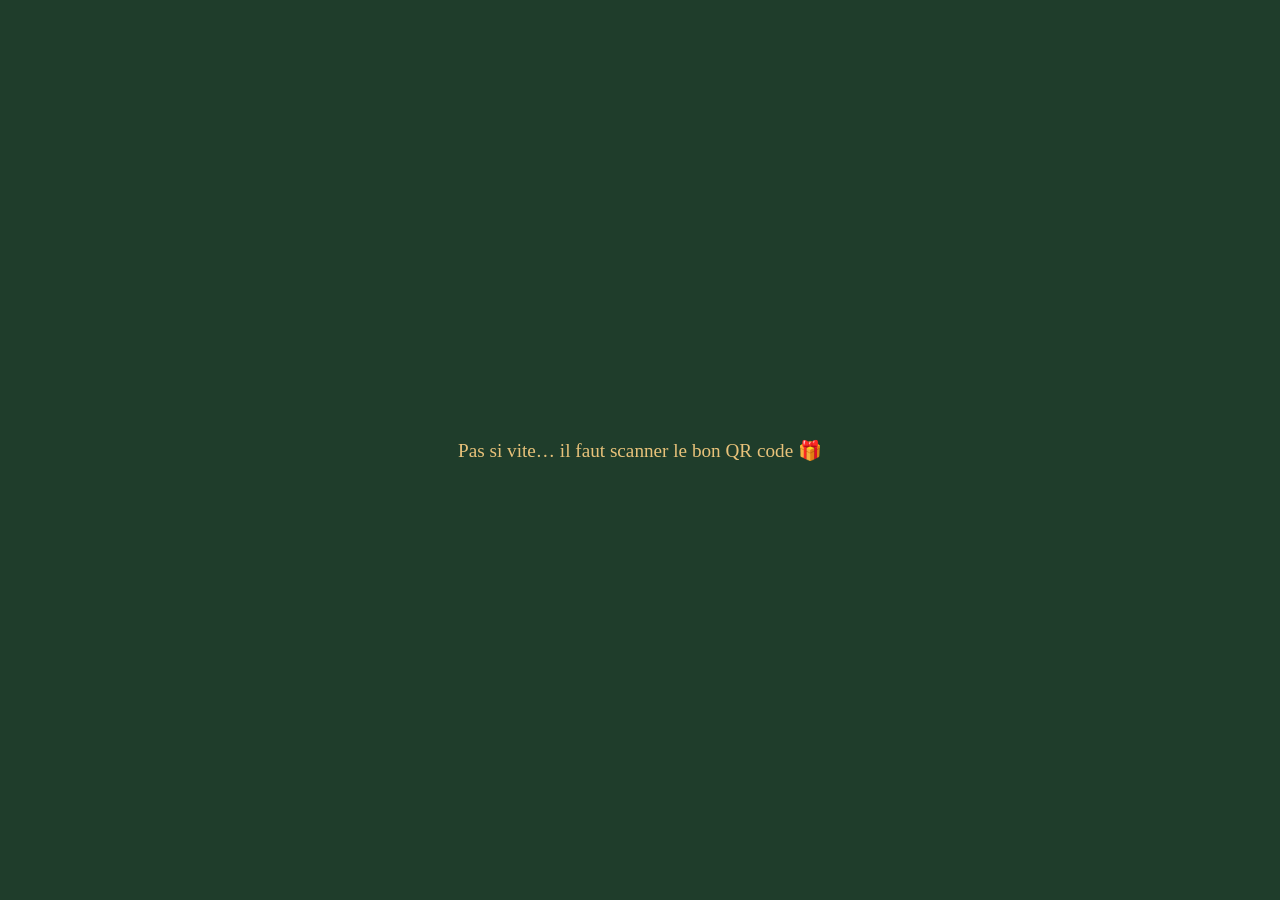
<file: index.html>
<!doctype html>
<html lang="fr">
<head>
  <meta charset="utf-8">
  <meta name="viewport" content="width=device-width, initial-scale=1">
  <meta name="robots" content="noindex, nofollow">
  <title>🎄</title>
  <style>
    html, body { margin: 0; height: 100%; }
    body { background: #1f3d2b; color: #e8c27a; font-family: Georgia, serif;
           display: flex; align-items: center; justify-content: center; font-size: 1.2rem; }
  </style>
</head>
<body>
  <p>Pas si vite… il faut scanner le bon QR code 🎁</p>
</body>
</html>
</file>
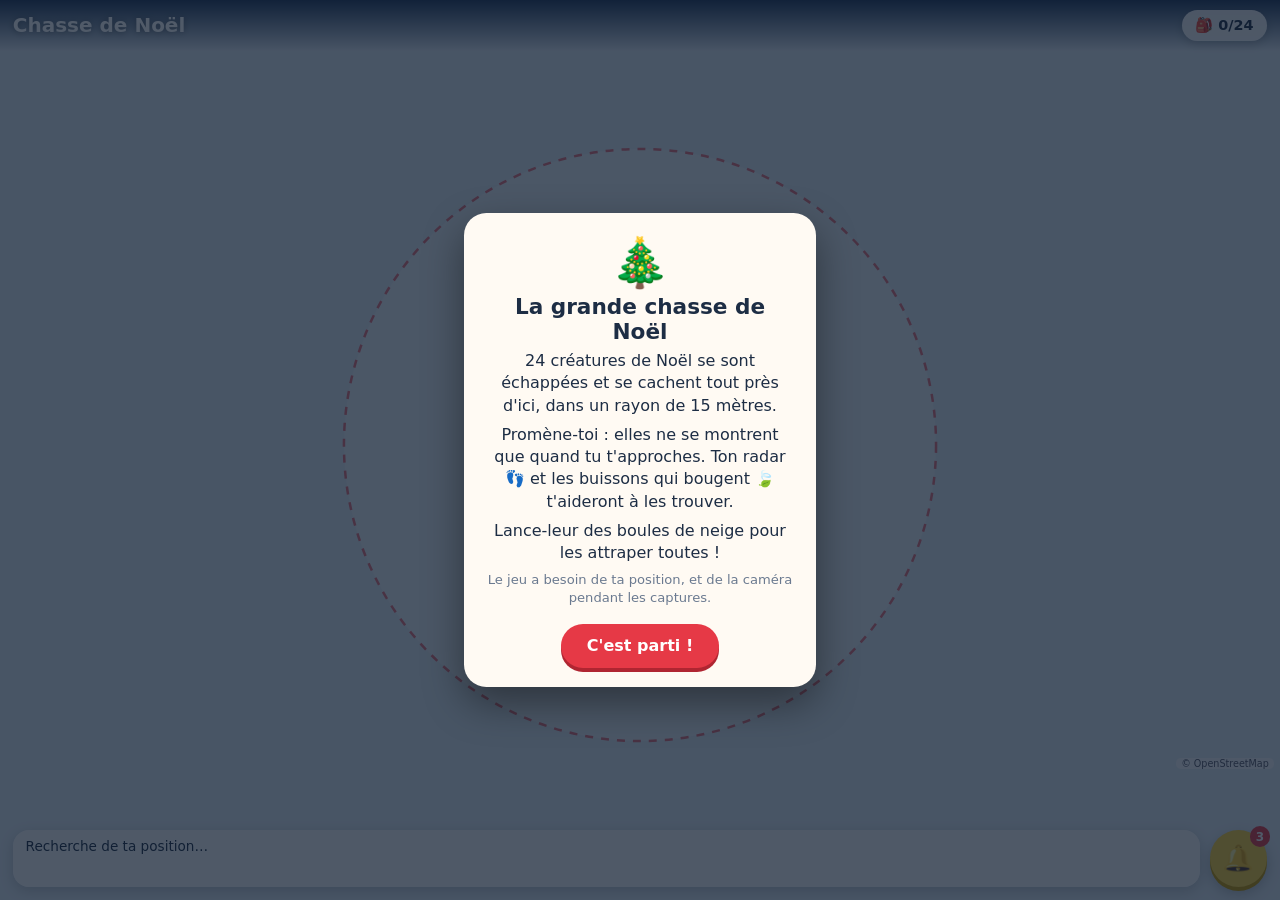
<file: chasse-m8w0v5/index.html>
<!doctype html>
<html lang="fr">
<head>
  <meta charset="utf-8">
  <meta name="viewport" content="width=device-width, initial-scale=1, viewport-fit=cover, user-scalable=no">
  <meta name="robots" content="noindex, nofollow">
  <meta name="theme-color" content="#1d3557">
  <meta name="apple-mobile-web-app-capable" content="yes">
  <meta name="mobile-web-app-capable" content="yes">
  <meta name="apple-mobile-web-app-status-bar-style" content="black-translucent">
  <meta name="apple-mobile-web-app-title" content="Chasse">
  <title>Chasse de Noël</title>
  <link rel="manifest" href="manifest.webmanifest">
  <link rel="icon" href="icones/icone-192.png">
  <link rel="apple-touch-icon" href="icones/apple-touch-icon.png">
  <link rel="stylesheet" href="style.css">
</head>
<body>
  <!-- Carte -->
  <section id="ecran-carte" class="ecran">
    <header class="barre-haut">
      <h1>Chasse de Noël</h1>
      <button class="pastille" id="btn-hotte">🎒 <span id="compte">0</span>/24</button>
    </header>
    <canvas id="carte"></canvas>
    <p class="credit">© OpenStreetMap</p>
    <div class="bas">
      <div class="panneau">
        <div class="radar" id="radar"></div>
        <p class="etat-gps" id="etat-gps">Recherche de ta position…</p>
      </div>
      <button class="grelot" id="btn-grelot" aria-label="Utiliser un grelot magique">🔔<span id="nb-grelots">3</span></button>
    </div>
    <div class="toast" id="toast" hidden></div>
  </section>

  <!-- Capture -->
  <section id="ecran-capture" class="ecran" hidden>
    <video id="video" playsinline muted autoplay></video>
    <div class="decor-hiver" id="decor"></div>
    <header class="barre-capture">
      <button class="pastille" id="btn-retour">↩ Carte</button>
      <span class="pastille" id="info-capture"></span>
    </header>
    <div class="zone-creature" id="zone-creature">
      <div class="cible" id="cible"></div>
      <div class="creature-capture" id="creature-capture"></div>
    </div>
    <p class="consigne-capture" id="consigne-capture">Lance la boule de neige vers le haut !</p>
    <div class="boule" id="boule"></div>
  </section>

  <!-- Hotte (collection) -->
  <section id="ecran-hotte" class="ecran" hidden>
    <header class="barre-haut">
      <button class="pastille" id="btn-fermer-hotte">↩ Carte</button>
      <h1>Ma hotte</h1>
      <span class="pastille" id="compte-hotte">0/24</span>
    </header>
    <div class="grille" id="grille"></div>
  </section>

  <!-- Fiche d'une créature / capture réussie -->
  <div class="voile" id="fiche" hidden>
    <div class="carte-fiche">
      <p class="bandeau" id="fiche-bandeau"></p>
      <div class="fiche-image" id="fiche-image"></div>
      <h2 id="fiche-nom"></h2>
      <p class="rarete" id="fiche-rarete"></p>
      <p id="fiche-desc"></p>
      <p class="date" id="fiche-date"></p>
      <button class="bouton" id="fiche-ok">Super !</button>
    </div>
  </div>

  <!-- Écrans d'information -->
  <div class="voile" id="intro" hidden>
    <div class="carte-fiche">
      <div class="emoji-titre">🎄</div>
      <h2>La grande chasse de Noël</h2>
      <p>24 créatures de Noël se sont échappées et se cachent tout près d'ici, dans un rayon de 15 mètres.</p>
      <p>Promène-toi : elles ne se montrent que quand tu t'approches. Ton radar 👣 et les buissons qui bougent 🍃 t'aideront à les trouver.</p>
      <p>Lance-leur des boules de neige pour les attraper toutes !</p>
      <p class="petit">Le jeu a besoin de ta position, et de la caméra pendant les captures.</p>
      <button class="bouton" id="btn-commencer">C'est parti !</button>
    </div>
  </div>

  <div class="voile" id="sans-centre" hidden>
    <div class="carte-fiche">
      <div class="emoji-titre">🧭</div>
      <h2>Où se cachent-elles ?</h2>
      <p>Ouvre le jeu en scannant le QR code qu'on t'a offert : il indique où les créatures se cachent.</p>
      <p class="petit">Tu es déjà sur place ? Tu peux aussi les faire apparaître autour de toi.</p>
      <button class="bouton" id="btn-ici">Les faire apparaître ici</button>
    </div>
  </div>

  <div class="voile" id="fin" hidden>
    <div class="carte-fiche">
      <div class="emoji-titre">🏆</div>
      <h2>Toutes attrapées !</h2>
      <p>Les 24 créatures de Noël sont dans ta hotte. Elles n'ont jamais été aussi bien gardées.</p>
      <p class="message-fin" id="message-fin">Joyeux Noël 🧡</p>
      <button class="bouton" id="btn-fin">Voir ma hotte</button>
    </div>
  </div>

  <script src="creatures.js"></script>
  <script src="app.js"></script>
  <script>
    if ('serviceWorker' in navigator) {
      navigator.serviceWorker.register('sw.js');
    }
  </script>
</body>
</html>
</file>
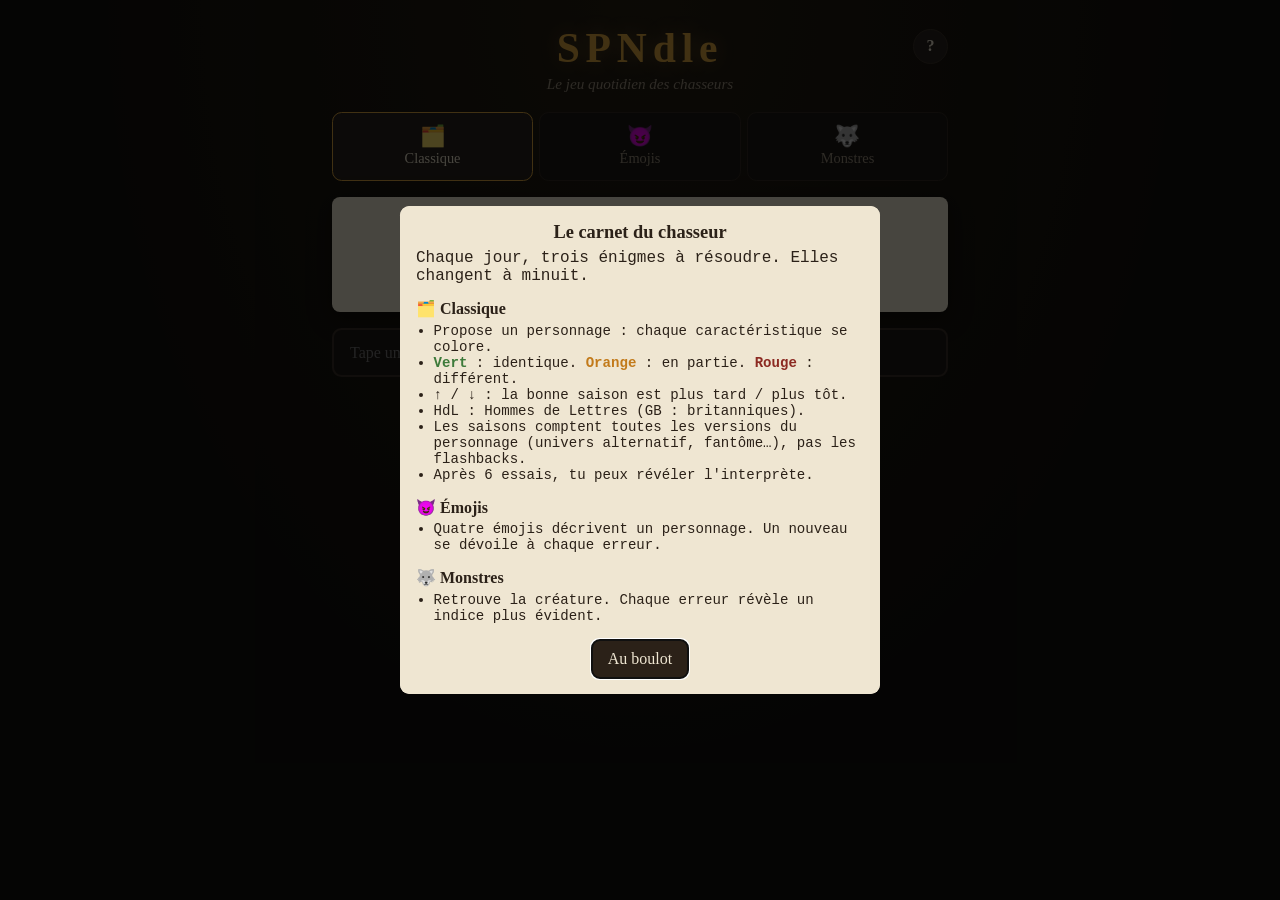
<file: jour-01-di8hyq/index.html>
<!doctype html>
<html lang="fr">
<head>
  <meta charset="utf-8">
  <meta name="viewport" content="width=device-width, initial-scale=1, viewport-fit=cover">
  <meta name="robots" content="noindex, nofollow">
  <meta name="theme-color" content="#12100e">
  <meta name="apple-mobile-web-app-capable" content="yes">
  <meta name="mobile-web-app-capable" content="yes">
  <meta name="apple-mobile-web-app-status-bar-style" content="black-translucent">
  <meta name="apple-mobile-web-app-title" content="SPNdle">
  <title>SPNdle</title>
  <link rel="manifest" href="manifest.webmanifest">
  <link rel="icon" href="icones/icone-192.png">
  <link rel="apple-touch-icon" href="icones/apple-touch-icon.png">
  <link rel="stylesheet" href="style.css">
</head>
<body>
  <div class="page">
    <header>
      <h1 class="titre">SPNdle</h1>
      <p class="sous-titre">Le jeu quotidien des chasseurs</p>
      <button class="btn-aide" id="btn-aide" aria-label="Règles du jeu">?</button>
    </header>

    <nav role="tablist" id="onglets">
      <button role="tab" data-mode="classique"><span class="ico">🗂️</span>Classique<span class="fait"></span></button>
      <button role="tab" data-mode="emojis"><span class="ico">😈</span>Émojis<span class="fait"></span></button>
      <button role="tab" data-mode="monstres"><span class="ico">🐺</span>Monstres<span class="fait"></span></button>
    </nav>

    <main id="jeu"></main>

    <footer>Un nouveau dossier chaque jour, jusqu'à Noël 🎄</footer>
  </div>

  <dialog id="aide">
    <div class="carte">
      <h2>Le carnet du chasseur</h2>
      <p>Chaque jour, trois énigmes à résoudre. Elles changent à minuit.</p>
      <h3>🗂️ Classique</h3>
      <ul>
        <li>Propose un personnage : chaque caractéristique se colore.</li>
        <li><b style="color:var(--vert)">Vert</b> : identique. <b style="color:var(--orange)">Orange</b> : en partie. <b style="color:var(--rouge)">Rouge</b> : différent.</li>
        <li>↑ / ↓ : la bonne saison est plus tard / plus tôt.</li>
        <li>HdL : Hommes de Lettres (GB : britanniques).</li>
        <li>Les saisons comptent toutes les versions du personnage (univers alternatif, fantôme…), pas les flashbacks.</li>
        <li>Après 6 essais, tu peux révéler l'interprète.</li>
      </ul>
      <h3>😈 Émojis</h3>
      <ul><li>Quatre émojis décrivent un personnage. Un nouveau se dévoile à chaque erreur.</li></ul>
      <h3>🐺 Monstres</h3>
      <ul><li>Retrouve la créature. Chaque erreur révèle un indice plus évident.</li></ul>
      <button class="btn fermer" id="fermer-aide">Au boulot</button>
    </div>
  </dialog>

  <script src="data.js"></script>
  <script src="app.js"></script>
  <script>
    if ('serviceWorker' in navigator) {
      navigator.serviceWorker.register('sw.js');
    }
  </script>
</body>
</html>
</file>
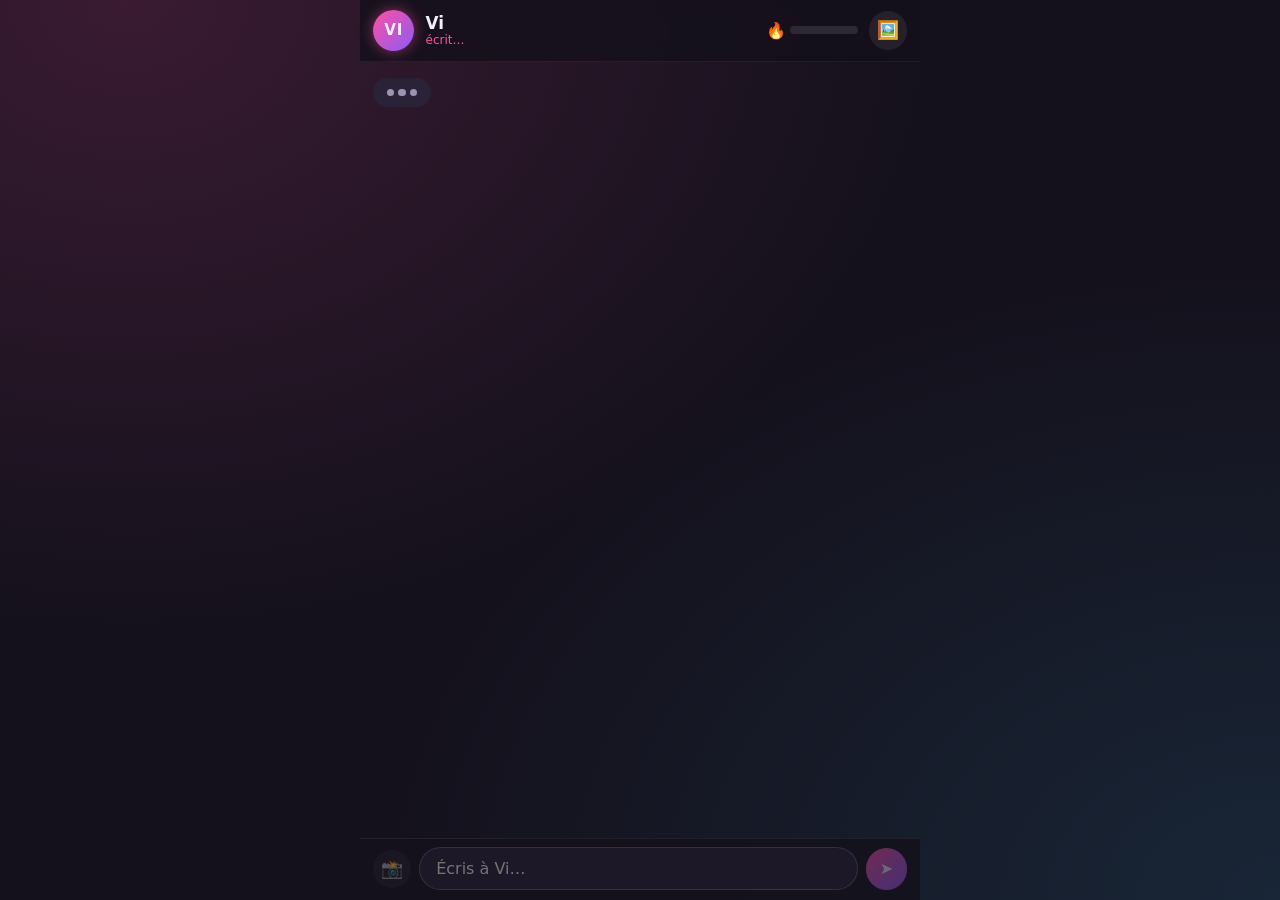
<file: messages-098sms/index.html>
<!doctype html>
<html lang="fr">
<head>
  <meta charset="utf-8">
  <meta name="viewport" content="width=device-width, initial-scale=1, viewport-fit=cover, interactive-widget=resizes-content">
  <meta name="robots" content="noindex, nofollow">
  <meta name="theme-color" content="#14111c">
  <meta name="apple-mobile-web-app-capable" content="yes">
  <meta name="mobile-web-app-capable" content="yes">
  <meta name="apple-mobile-web-app-status-bar-style" content="black-translucent">
  <meta name="apple-mobile-web-app-title" content="Messages">
  <meta name="referrer" content="no-referrer">
  <title>Messages</title>
  <link rel="manifest" href="manifest.webmanifest">
  <link rel="icon" href="icones/icone-192.png">
  <link rel="apple-touch-icon" href="icones/apple-touch-icon.png">
  <link rel="stylesheet" href="style.css">
</head>
<body>
  <div class="app">
    <header class="entete">
      <div class="avatar">VI</div>
      <div class="qui">
        <strong>Vi</strong>
        <span id="statut">en ligne</span>
      </div>
      <div class="chaleur" title="Chaleur">
        <span>🔥</span>
        <div class="jauge"><i id="jauge"></i></div>
      </div>
      <button class="icone" id="btn-galerie" aria-label="Photos reçues">🖼️</button>
    </header>

    <main class="fil" id="fil"></main>

    <div class="choix" id="choix"></div>

    <form class="saisie" id="saisie" autocomplete="off">
      <button type="button" class="icone" id="btn-photo" aria-label="Demander une photo">📸</button>
      <input id="champ" placeholder="Écris à Vi…" maxlength="300" enterkeyhint="send">
      <button class="envoyer" aria-label="Envoyer">➤</button>
    </form>
  </div>

  <div class="voile" id="galerie" hidden>
    <div class="panneau">
      <header><h2>Ses photos pour toi</h2><button class="icone" id="fermer-galerie" aria-label="Fermer">✕</button></header>
      <div class="grille" id="grille"></div>
      <p class="vide" id="galerie-vide">Aucune photo pour l'instant… Chauffe-la un peu 🔥</p>
    </div>
  </div>

  <div class="voile plein" id="visionneuse" hidden>
    <img id="grande" alt="">
  </div>

  <script src="dialogues.js"></script>
  <script src="app.js"></script>
  <script>
    if ('serviceWorker' in navigator) {
      navigator.serviceWorker.register('sw.js');
    }
  </script>
</body>
</html>
</file>
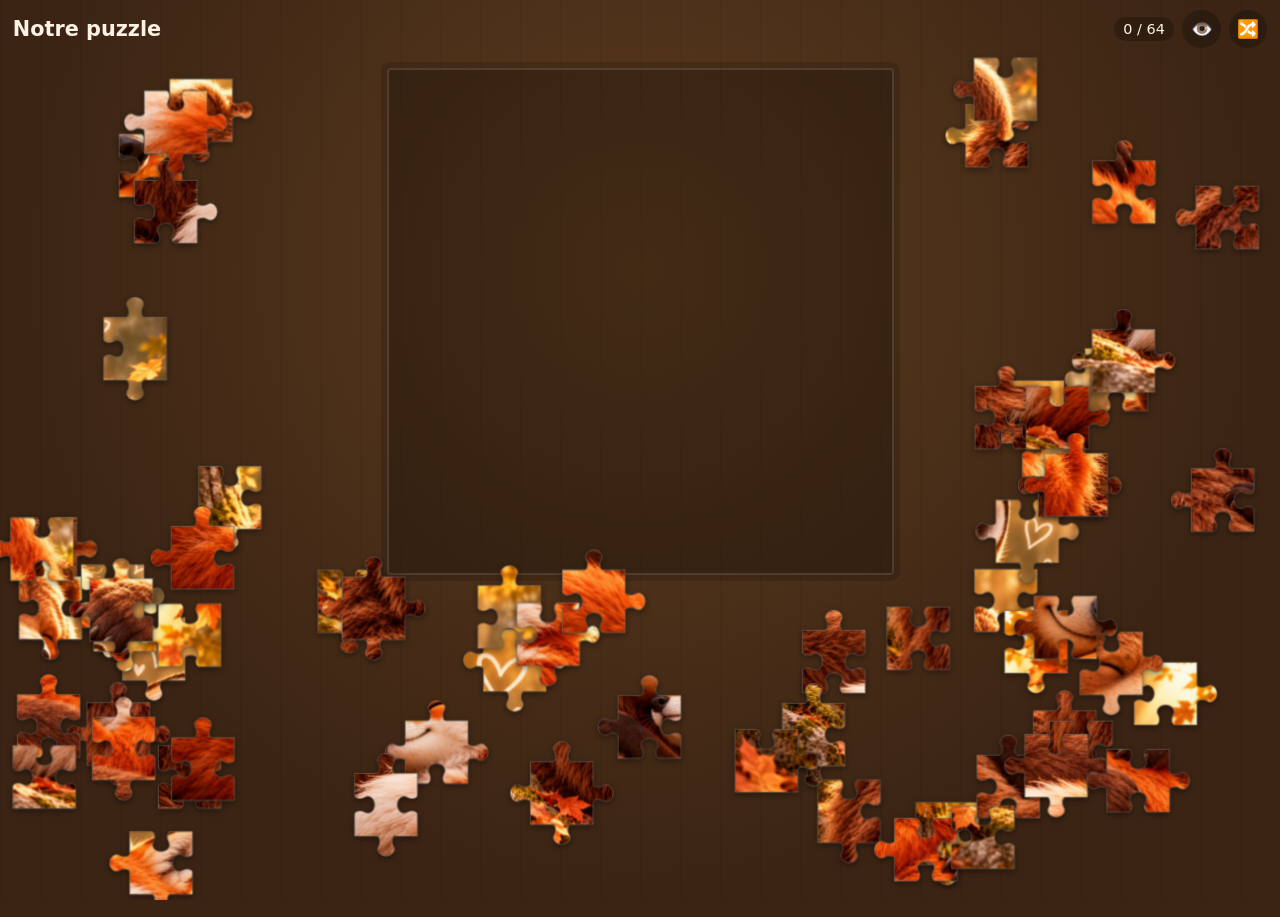
<file: puzzle-3esv1p/index.html>
<!doctype html>
<html lang="fr">
<head>
  <meta charset="utf-8">
  <meta name="viewport" content="width=device-width, initial-scale=1, viewport-fit=cover, user-scalable=no">
  <meta name="robots" content="noindex, nofollow">
  <meta name="theme-color" content="#3b2414">
  <meta name="apple-mobile-web-app-capable" content="yes">
  <meta name="mobile-web-app-capable" content="yes">
  <meta name="apple-mobile-web-app-status-bar-style" content="black-translucent">
  <meta name="apple-mobile-web-app-title" content="Puzzle">
  <title>Notre puzzle</title>
  <link rel="manifest" href="manifest.webmanifest">
  <link rel="icon" href="icones/icone-192.png">
  <link rel="apple-touch-icon" href="icones/apple-touch-icon.png">
  <link rel="preload" href="image.jpg" as="image">
  <link rel="stylesheet" href="style.css">
</head>
<body>
  <header>
    <div class="ligne">
      <h1>Notre puzzle</h1>
      <span class="compteur" id="compteur">0 / 64</span>
      <button class="rond" id="apercu" aria-pressed="false" aria-label="Afficher le modèle en fond du plateau">👁️</button>
      <button class="rond" id="melanger" aria-label="Mélanger les pièces restantes">🔀</button>
    </div>
  </header>

  <main id="table">
    <div id="plateau"></div>
  </main>

  <div class="victoire" id="victoire" hidden>
    <div class="carte">
      <p class="titre-victoire">Bravo ! 🧡</p>
      <p id="bilan"></p>
      <div class="boutons">
        <button class="bouton" id="rejouer">Rejouer</button>
      </div>
    </div>
  </div>
  <div class="coeurs" id="coeurs" aria-hidden="true"></div>

  <script src="app.js"></script>
  <script>
    if ('serviceWorker' in navigator) {
      navigator.serviceWorker.register('sw.js');
    }
  </script>
</body>
</html>
</file>
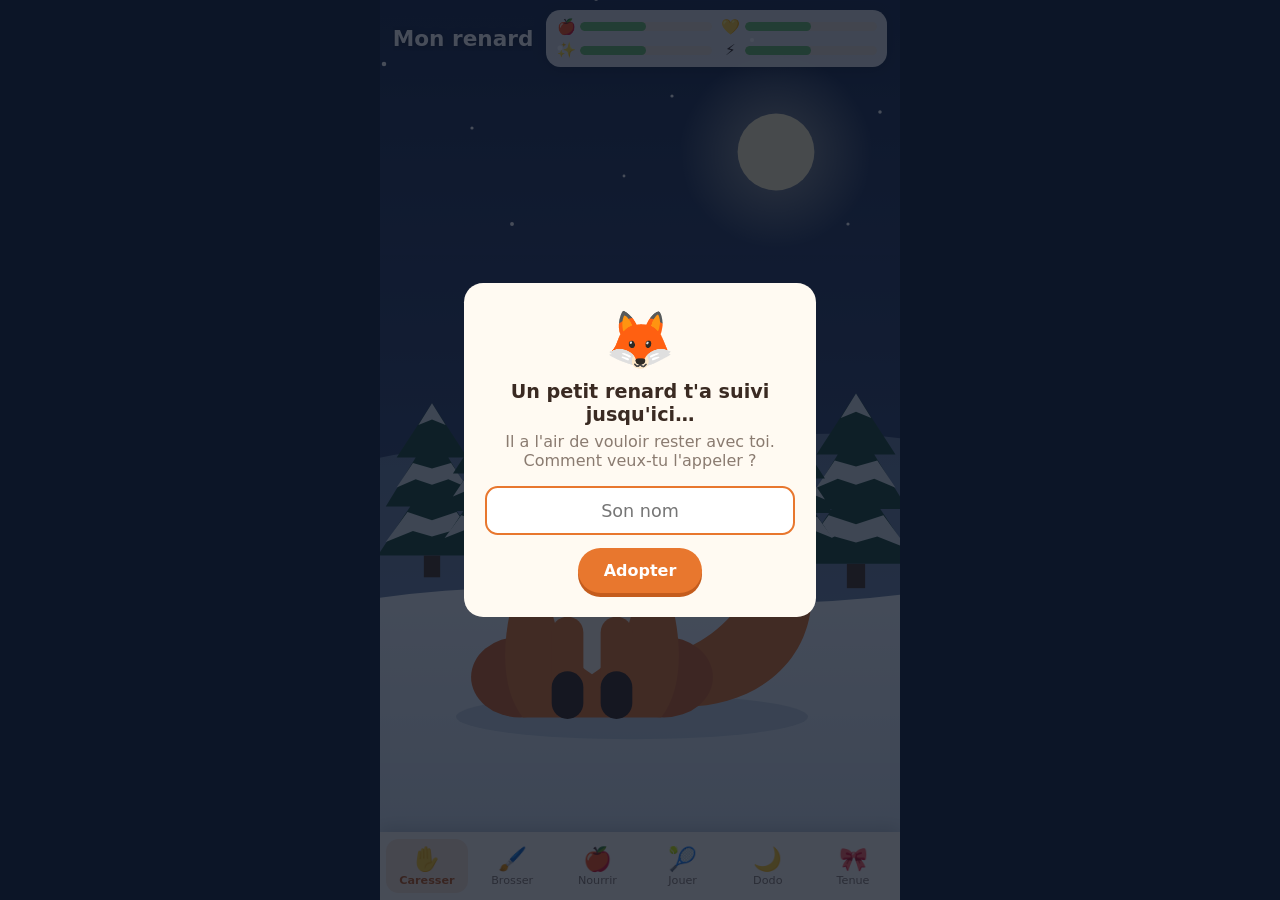
<file: renard-tuv5kc/index.html>
<!doctype html>
<html lang="fr">
<head>
  <meta charset="utf-8">
  <meta name="viewport" content="width=device-width, initial-scale=1, viewport-fit=cover, user-scalable=no">
  <meta name="robots" content="noindex, nofollow">
  <meta name="theme-color" content="#1b2a44">
  <meta name="apple-mobile-web-app-capable" content="yes">
  <meta name="mobile-web-app-capable" content="yes">
  <meta name="apple-mobile-web-app-status-bar-style" content="black-translucent">
  <meta name="apple-mobile-web-app-title" content="Renard">
  <title>Mon renard</title>
  <link rel="manifest" href="manifest.webmanifest">
  <link rel="icon" href="icones/icone-192.png">
  <link rel="apple-touch-icon" href="icones/apple-touch-icon.png">
  <link rel="stylesheet" href="style.css">
</head>
<body>
  <div class="app">
    <header class="haut">
      <div class="identite">
        <h1 id="nom-renard">Mon renard</h1>
        <p id="depuis"></p>
      </div>
      <div class="jauges" id="jauges">
        <div class="jauge" data-stat="ventre"><span class="ico">🍎</span><div class="barre"><i></i></div></div>
        <div class="jauge" data-stat="bonheur"><span class="ico">💛</span><div class="barre"><i></i></div></div>
        <div class="jauge" data-stat="pelage"><span class="ico">✨</span><div class="barre"><i></i></div></div>
        <div class="jauge" data-stat="energie"><span class="ico">⚡</span><div class="barre"><i></i></div></div>
      </div>
    </header>

    <div class="scene" id="scene">
      <svg id="svg" viewBox="0 0 400 520" preserveAspectRatio="xMidYMax slice" aria-label="Ton renard dans une clairière enneigée">
        <defs>
          <linearGradient id="ciel" x1="0" y1="0" x2="0" y2="1">
            <stop id="ciel-haut" offset="0" stop-color="#18284a"/>
            <stop id="ciel-bas" offset="1" stop-color="#4b5f8c"/>
          </linearGradient>
          <radialGradient id="halo" cx=".5" cy=".5" r=".5">
            <stop offset="0" stop-color="#fff8dc" stop-opacity=".55"/>
            <stop offset="1" stop-color="#fff8dc" stop-opacity="0"/>
          </radialGradient>
          <linearGradient id="neige" x1="0" y1="0" x2="0" y2="1">
            <stop offset="0" stop-color="#f4f8fc"/>
            <stop offset="1" stop-color="#d7e3ef"/>
          </linearGradient>
          <g id="sapin">
            <path d="M0 0 L-26 40 L-12 40 L-34 76 L-16 76 L-40 112 L40 112 L16 76 L34 76 L12 40 L26 40 Z" fill="#1f4a3a"/>
            <path d="M0 0 L-10 16 L0 12 L10 16 Z M-14 44 L-26 62 L-12 56 L0 60 L12 56 L26 62 L14 44 L0 48 Z M-18 80 L-34 102 L-14 94 L0 98 L14 94 L34 102 L18 80 L0 86 Z" fill="#eef4fa" opacity=".9"/>
            <rect x="-6" y="112" width="12" height="16" fill="#4a3426"/>
          </g>
        </defs>

        <!-- Décor -->
        <rect width="400" height="520" fill="url(#ciel)"/>
        <g id="etoiles" fill="#fff">
          <circle cx="40" cy="40" r="1.4"/><circle cx="95" cy="80" r="1"/><circle cx="150" cy="30" r="1.6"/>
          <circle cx="220" cy="60" r="1"/><circle cx="270" cy="25" r="1.3"/><circle cx="350" cy="70" r="1.1"/>
          <circle cx="375" cy="20" r="1.5"/><circle cx="20" cy="120" r="1"/><circle cx="120" cy="140" r="1.2"/>
          <circle cx="330" cy="140" r="1"/><circle cx="190" cy="110" r=".9"/>
        </g>
        <g id="astre">
          <circle cx="285" cy="95" r="60" fill="url(#halo)"/>
          <circle id="astre-disque" cx="285" cy="95" r="24" fill="#fff4cc"/>
        </g>
        <path d="M0 300 Q 60 270 120 290 T 240 285 T 400 280 L400 400 L0 400 Z" fill="#9db2cc" opacity=".55"/>
        <use href="#sapin" transform="translate(70 252) scale(.85)"/>
        <use href="#sapin" transform="translate(100 270) scale(.65)"/>
        <use href="#sapin" transform="translate(335 246) scale(.95)"/>
        <use href="#sapin" transform="translate(300 275) scale(.6)"/>
        <path d="M0 380 Q 100 360 200 372 T 400 366 L400 520 L0 520 Z" fill="url(#neige)"/>
        <ellipse cx="195" cy="448" rx="110" ry="14" fill="#9fb3c9" opacity=".45" id="ombre"/>

        <!-- Le renard (coordonnées locales : pattes posées à y≈345) -->
        <g id="pos" transform="translate(-10 137) scale(.9)">
          <g id="renard">
            <g id="assis">
              <g id="queue">
                <path d="M232 334 C 290 350, 346 322, 352 270 C 356 236, 338 206, 314 194 C 322 226, 314 258, 294 278 C 274 298, 254 304, 232 304 Z" fill="#e8772e"/>
                <path d="M314 194 C 334 204, 352 226, 352 262 C 342 252, 332 244, 320 240 C 324 224, 321 206, 314 194 Z" fill="#fff6ea"/>
              </g>
              <ellipse cx="150" cy="318" rx="34" ry="28" fill="#d6662a"/>
              <ellipse cx="250" cy="318" rx="34" ry="28" fill="#d6662a"/>
              <path d="M162 222 C 140 262, 130 318, 152 346 L 248 346 C 270 318, 260 262, 238 222 Z" fill="#e8772e"/>
              <path d="M176 222 C 164 258, 172 298, 200 316 C 228 298, 236 258, 224 222 Z" fill="#fff6ea"/>
              <rect x="172" y="276" width="22" height="70" rx="11" fill="#e8772e"/>
              <rect x="206" y="276" width="22" height="70" rx="11" fill="#e8772e"/>
              <rect x="172" y="314" width="22" height="33" rx="11" fill="#3a2a22"/>
              <rect x="206" y="314" width="22" height="33" rx="11" fill="#3a2a22"/>

              <g id="tenue-echarpe" class="tenue">
                <path d="M160 214 Q200 236 240 214 L244 232 Q200 258 156 232 Z" fill="#c0392b"/>
                <path d="M172 222 L176 240 M192 228 L194 246 M212 228 L210 246 M230 222 L226 240" stroke="#f3d9b1" stroke-width="3"/>
                <path d="M214 236 L222 292 L240 288 L232 234 Z" fill="#c0392b"/>
                <path d="M222 292 L224 300 M229 291 L231 299 M236 289 L238 297" stroke="#c0392b" stroke-width="3"/>
              </g>
              <g id="tenue-noeud" class="tenue">
                <path d="M200 228 L176 214 L178 244 Z M200 228 L224 214 L222 244 Z" fill="#2f6db5"/>
                <circle cx="200" cy="229" r="7" fill="#24548c"/>
              </g>

              <g id="tete">
                <g id="oreille-g" class="oreille">
                  <path d="M146 134 L146 56 L194 104 Z" fill="#e8772e"/>
                  <path d="M154 122 L154 76 L182 106 Z" fill="#fbe3cf"/>
                  <path d="M146 56 L146 80 L163 73 Z" fill="#3a2a22"/>
                </g>
                <g id="oreille-d" class="oreille">
                  <path d="M254 134 L254 56 L206 104 Z" fill="#e8772e"/>
                  <path d="M246 122 L246 76 L218 106 Z" fill="#fbe3cf"/>
                  <path d="M254 56 L254 80 L237 73 Z" fill="#3a2a22"/>
                </g>
                <path d="M134 152 C 134 116, 164 98, 200 98 C 236 98, 266 116, 266 152 C 266 178, 246 198, 222 212 L 200 224 L 178 212 C 154 198, 134 178, 134 152 Z" fill="#e8772e"/>
                <path d="M140 166 L114 190 L152 184 Z M260 166 L286 190 L248 184 Z" fill="#e8772e"/>
                <path d="M146 160 C 158 188, 184 204, 200 224 C 216 204, 242 188, 254 160 C 238 174, 216 172, 200 180 C 184 172, 162 174, 146 160 Z" fill="#fff6ea"/>
                <path d="M118 188 L140 178 L152 186 Z M282 188 L260 178 L248 186 Z" fill="#fff6ea"/>
                <circle class="joue" cx="160" cy="178" r="9" fill="#ff8f8f" opacity="0"/>
                <circle class="joue" cx="240" cy="178" r="9" fill="#ff8f8f" opacity="0"/>

                <g class="yeux yeux-ouverts">
                  <g class="oeil"><ellipse cx="172" cy="150" rx="9" ry="11" fill="#2b1d16"/><circle cx="175" cy="146" r="3.2" fill="#fff"/></g>
                  <g class="oeil"><ellipse cx="228" cy="150" rx="9" ry="11" fill="#2b1d16"/><circle cx="231" cy="146" r="3.2" fill="#fff"/></g>
                </g>
                <g class="yeux yeux-contents" fill="none" stroke="#2b1d16" stroke-width="4.5" stroke-linecap="round">
                  <path d="M162 154 Q172 141 182 154"/><path d="M218 154 Q228 141 238 154"/>
                </g>
                <g class="yeux yeux-fermes" fill="none" stroke="#2b1d16" stroke-width="4" stroke-linecap="round">
                  <path d="M162 150 Q172 158 182 150"/><path d="M218 150 Q228 158 238 150"/>
                </g>
                <g class="sourcils" fill="none" stroke="#3a2a22" stroke-width="3.5" stroke-linecap="round">
                  <path d="M160 137 Q170 133 182 128"/><path d="M240 137 Q230 133 218 128"/>
                </g>

                <path id="nez" d="M190 190 Q200 184 210 190 Q206 199 200 201 Q194 199 190 190 Z" fill="#241712"/>
                <path class="bouche bouche-normale" d="M189 207 Q194.5 213 200 207 Q205.5 213 211 207" fill="none" stroke="#3a2a22" stroke-width="2.5" stroke-linecap="round"/>
                <path class="bouche bouche-triste" d="M190 211 Q200 203 210 211" fill="none" stroke="#3a2a22" stroke-width="2.5" stroke-linecap="round"/>
                <g class="bouche bouche-ouverte">
                  <ellipse cx="200" cy="211" rx="9" ry="8" fill="#5a1f1a"/>
                  <ellipse cx="200" cy="215" rx="5.5" ry="3.5" fill="#ef7f86"/>
                </g>

                <g id="tenue-bonnet" class="tenue">
                  <path d="M170 110 Q 186 52 250 30 Q 236 68 232 110 Z" fill="#c0392b"/>
                  <rect x="164" y="102" width="74" height="16" rx="8" fill="#fbfbfb"/>
                  <circle cx="252" cy="30" r="10" fill="#fbfbfb"/>
                </g>
                <g id="tenue-fleurs" class="tenue">
                  <path d="M156 112 Q200 96 244 112" fill="none" stroke="#5c8a3a" stroke-width="3"/>
                  <g fill="#f7c6d9"><circle cx="160" cy="111" r="6"/><circle cx="200" cy="102" r="7"/><circle cx="240" cy="111" r="6"/></g>
                  <g fill="#fff3a8"><circle cx="180" cy="105" r="5.5"/><circle cx="220" cy="105" r="5.5"/></g>
                  <g fill="#e58a3a"><circle cx="160" cy="111" r="2"/><circle cx="200" cy="102" r="2.2"/><circle cx="240" cy="111" r="2"/><circle cx="180" cy="105" r="1.8"/><circle cx="220" cy="105" r="1.8"/></g>
                </g>
              </g>
              <g id="noeuds"></g>
              <g id="balle-gueule"></g>
            </g>

            <g transform="translate(28 0)"><g id="dort">
              <path d="M110 336 C 100 290, 160 262, 225 266 C 285 270, 322 300, 316 336 Z" fill="#e8772e"/>
              <path d="M230 280 C 262 284, 290 300, 300 322" fill="none" stroke="#d6662a" stroke-width="3" stroke-linecap="round" opacity=".7"/>
              <path d="M316 330 C 322 364, 200 374, 120 358 C 100 354, 88 346, 92 336 C 130 348, 232 352, 302 322 Z" fill="#df6e28"/>
              <path d="M92 336 C 86 344, 92 358, 114 360 C 108 352, 108 344, 118 340 Z" fill="#fff6ea"/>
              <g id="tete-dort">
                <path d="M118 270 L 128 236 L 150 266 Z M150 266 L 168 240 L 172 272 Z" fill="#e8772e"/>
                <path d="M124 266 L 130 246 L 144 264 Z M154 264 L 165 249 L 167 268 Z" fill="#fbe3cf"/>
                <path d="M100 300 C 100 274, 130 260, 158 266 C 184 272, 192 296, 180 314 C 168 330, 120 332, 104 318 Z" fill="#e8772e"/>
                <path d="M104 318 C 98 304, 102 296, 112 300 C 130 306, 150 312, 168 318 C 150 330, 118 330, 104 318 Z" fill="#fff6ea"/>
                <path d="M128 292 Q 137 298 146 292" fill="none" stroke="#2b1d16" stroke-width="3.5" stroke-linecap="round"/>
                <ellipse cx="102" cy="310" rx="6" ry="4.5" fill="#241712"/>
              </g>
            </g></g>
          </g>
        </g>

        <g id="balle" style="display:none">
          <circle r="12" fill="#e2463b"/>
          <path d="M-11 -3 Q0 4 11 -3" stroke="#fff" stroke-width="3" fill="none"/>
        </g>
      </svg>

      <div class="flocons" id="flocons" aria-hidden="true"></div>
      <div class="bulle" id="bulle" hidden></div>
      <div class="effets" id="effets" aria-hidden="true"></div>
      <div class="brosse-curseur" id="brosse-curseur" hidden>🖌️</div>
      <p class="astuce" id="astuce"></p>
    </div>

    <div class="tiroir" id="tiroir" hidden></div>

    <nav class="actions" id="actions">
      <button data-action="caresser" aria-pressed="true"><span>✋</span>Caresser</button>
      <button data-action="brosser"><span>🖌️</span>Brosser</button>
      <button data-action="nourrir"><span>🍎</span>Nourrir</button>
      <button data-action="jouer"><span>🎾</span>Jouer</button>
      <button data-action="dormir"><span>🌙</span>Dodo</button>
      <button data-action="tenue"><span>🎀</span>Tenue</button>
    </nav>
  </div>

  <dialog id="accueil">
    <form method="dialog" id="form-nom">
      <div class="renardeau">🦊</div>
      <h2>Un petit renard t'a suivi jusqu'ici…</h2>
      <p>Il a l'air de vouloir rester avec toi. Comment veux-tu l'appeler ?</p>
      <input id="champ-nom" maxlength="16" autocomplete="off" placeholder="Son nom" required>
      <button class="bouton">Adopter</button>
    </form>
  </dialog>

  <script src="app.js"></script>
  <script>
    if ('serviceWorker' in navigator) {
      navigator.serviceWorker.register('sw.js');
    }
  </script>
</body>
</html>
</file>
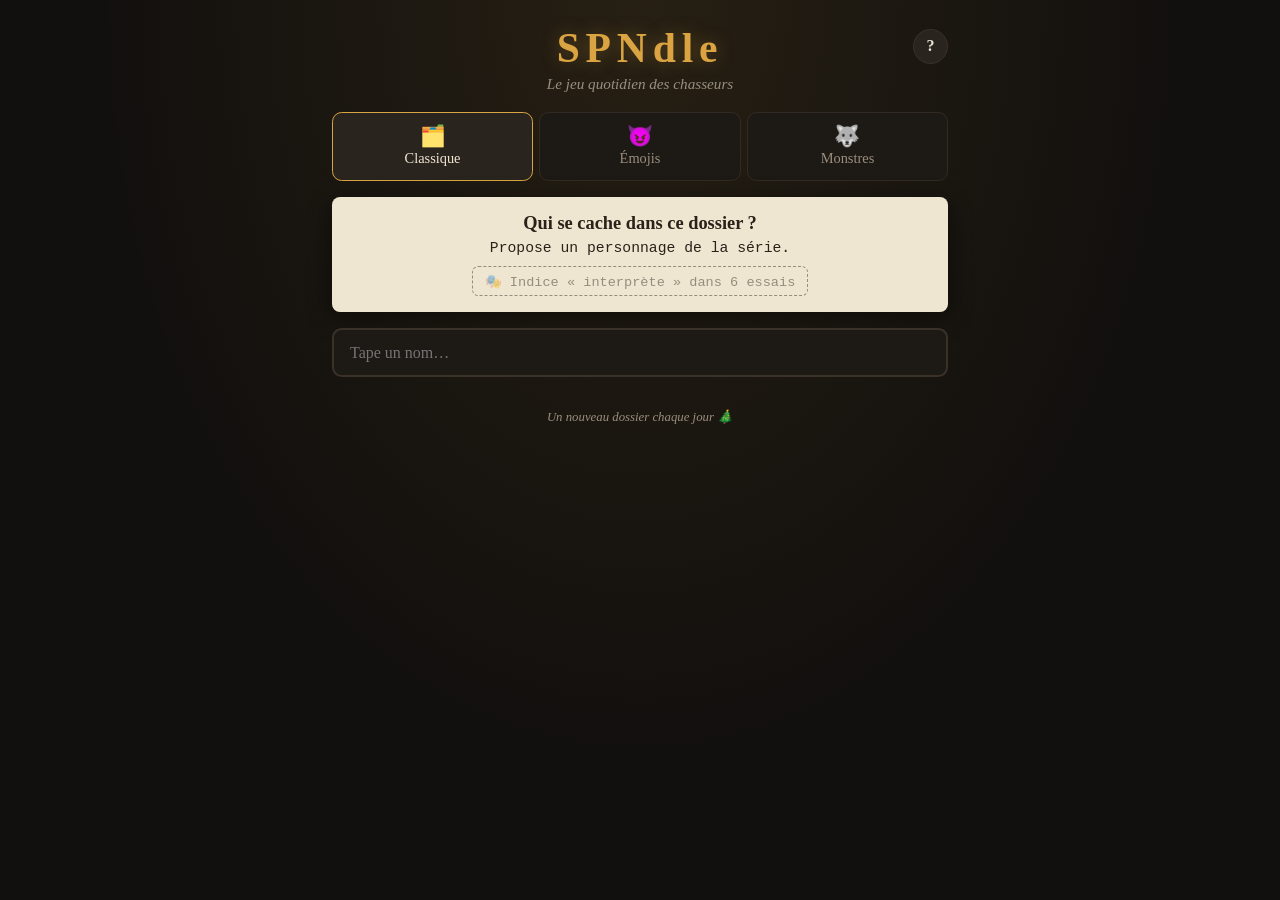
<file: spndle-f1n9zn/index.html>
<!doctype html>
<html lang="fr">
<head>
  <meta charset="utf-8">
  <meta name="viewport" content="width=device-width, initial-scale=1, viewport-fit=cover">
  <meta name="robots" content="noindex, nofollow">
  <meta name="theme-color" content="#12100e">
  <meta name="apple-mobile-web-app-capable" content="yes">
  <meta name="mobile-web-app-capable" content="yes">
  <meta name="apple-mobile-web-app-status-bar-style" content="black-translucent">
  <meta name="apple-mobile-web-app-title" content="SPNdle">
  <title>SPNdle</title>
  <link rel="manifest" href="manifest.webmanifest">
  <link rel="icon" href="icones/icone-192.png">
  <link rel="apple-touch-icon" href="icones/apple-touch-icon.png">
  <link rel="stylesheet" href="style.css">
</head>
<body>
  <div class="page">
    <header>
      <h1 class="titre">SPNdle</h1>
      <p class="sous-titre">Le jeu quotidien des chasseurs</p>
      <button class="btn-aide" id="btn-aide" aria-label="Règles du jeu">?</button>
    </header>

    <nav role="tablist" id="onglets">
      <button role="tab" data-mode="classique"><span class="ico">🗂️</span>Classique<span class="fait"></span></button>
      <button role="tab" data-mode="emojis"><span class="ico">😈</span>Émojis<span class="fait"></span></button>
      <button role="tab" data-mode="monstres"><span class="ico">🐺</span>Monstres<span class="fait"></span></button>
    </nav>

    <main id="jeu"></main>

    <footer>Un nouveau dossier chaque jour 🎄</footer>
  </div>

  <dialog id="aide">
    <div class="carte">
      <h2>Le carnet du chasseur</h2>
      <p>Chaque jour, trois énigmes à résoudre. Elles changent à minuit.</p>
      <h3>🗂️ Classique</h3>
      <ul>
        <li>Propose un personnage : chaque caractéristique se colore.</li>
        <li><b style="color:var(--vert)">Vert</b> : identique. <b style="color:var(--orange)">Orange</b> : en partie. <b style="color:var(--rouge)">Rouge</b> : différent.</li>
        <li>↑ / ↓ : la bonne saison est plus tard / plus tôt.</li>
        <li>HdL : Hommes de Lettres (GB : britanniques).</li>
        <li>Les saisons comptent toutes les versions du personnage (univers alternatif, fantôme…), pas les flashbacks.</li>
        <li>Après 6 essais, tu peux révéler l'interprète.</li>
      </ul>
      <h3>😈 Émojis</h3>
      <ul><li>Quatre émojis décrivent un personnage. Un nouveau se dévoile à chaque erreur.</li></ul>
      <h3>🐺 Monstres</h3>
      <ul><li>Retrouve la créature. Chaque erreur révèle un indice plus évident.</li></ul>
      <button class="btn fermer" id="fermer-aide">Au boulot</button>
    </div>
  </dialog>

  <script src="data.js"></script>
  <script src="app.js"></script>
  <script>
    if ('serviceWorker' in navigator) {
      navigator.serviceWorker.register('sw.js');
    }
  </script>
</body>
</html>
</file>
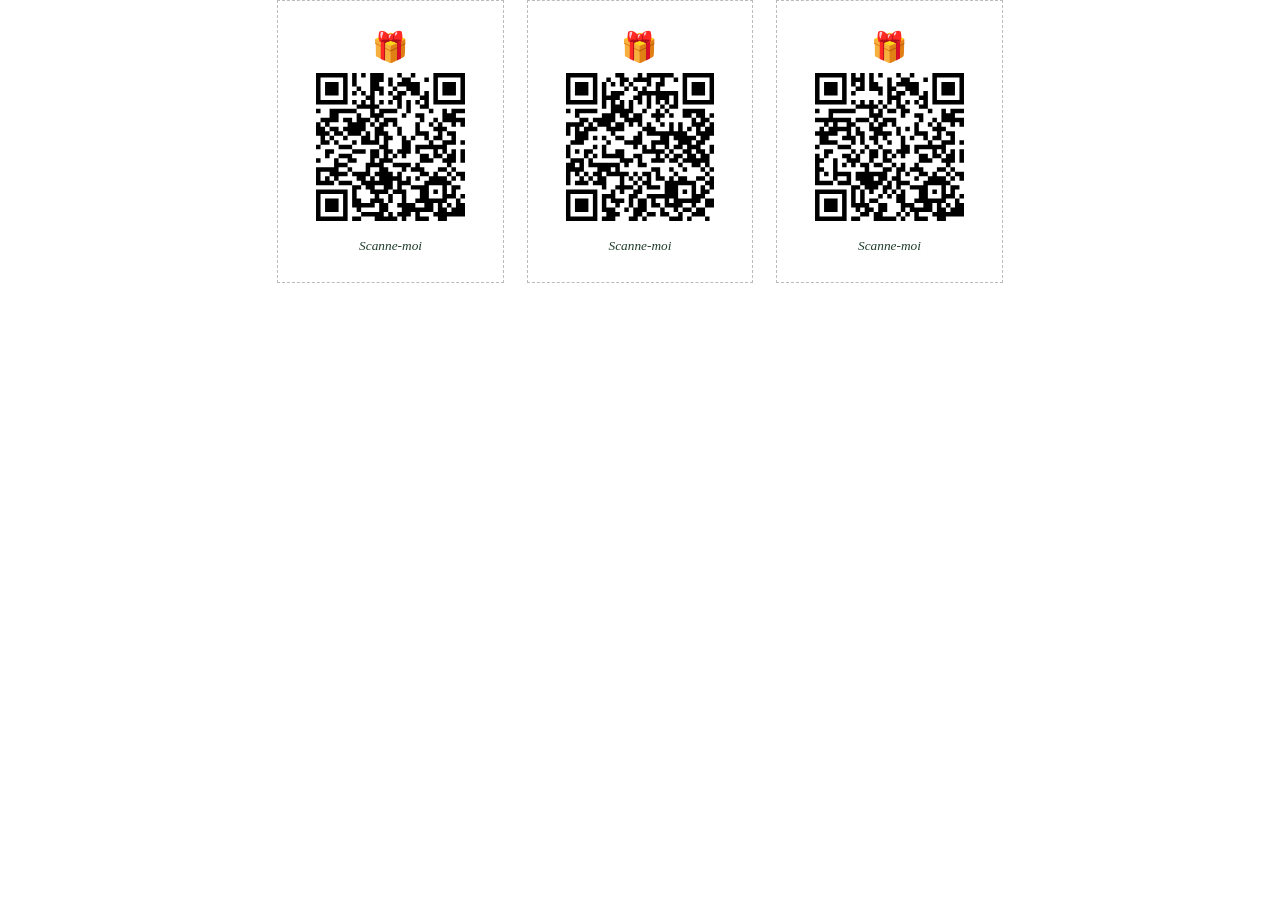
<file: qrcodes/planche.html>
<!doctype html>
<html lang="fr"><head><meta charset="utf-8">
<meta name="robots" content="noindex">
<title>QR codes à imprimer</title>
<style>
  @page { margin: 10mm; }
  body { font-family: Georgia, serif; margin: 0; color: #1f3d2b; }
  .grille { display: grid; grid-template-columns: repeat(3, 60mm); gap: 6mm; justify-content: center; }
  figure { margin: 0; width: 60mm; height: 75mm; border: 1px dashed #bbb; box-sizing: border-box;
           display: flex; flex-direction: column; align-items: center; justify-content: center;
           break-inside: avoid; }
  .jour { font-size: 22pt; font-weight: bold; color: #b3261e; }
  img { width: 44mm; height: 44mm; }
  figcaption { font-style: italic; font-size: 10pt; margin-top: 2mm; }
</style></head>
<body><div class="grille">
<figure><div class="jour">🎁</div><img src="puzzle-3esv1p.svg" alt="QR code"><figcaption>Scanne-moi</figcaption></figure>
<figure><div class="jour">🎁</div><img src="renard-tuv5kc.svg" alt="QR code"><figcaption>Scanne-moi</figcaption></figure>
<figure><div class="jour">🎁</div><img src="spndle-f1n9zn.svg" alt="QR code"><figcaption>Scanne-moi</figcaption></figure>
</div></body></html>
</file>
<file: chasse-m8w0v5/style.css>
[hidden] { display: none !important; }
:root {
  --nuit: #1d3557;
  --bleu: #457b9d;
  --glace: #e8f3fb;
  --rouge: #e63946;
  --creme: #fffaf3;
  --texte: #1d2d44;
  --font: "Trebuchet MS", "Segoe UI", system-ui, sans-serif;
}
* { box-sizing: border-box; -webkit-tap-highlight-color: transparent; }
html, body { margin: 0; height: 100%; overflow: hidden; overscroll-behavior: none; }
body { font-family: var(--font); color: var(--texte); background: var(--nuit); -webkit-user-select: none; user-select: none; }
button { font: inherit; color: inherit; cursor: pointer; }

.ecran { position: fixed; inset: 0; overflow: hidden; }

/* Barres */
.barre-haut, .barre-capture {
  position: absolute; z-index: 5; top: 0; left: 0; right: 0;
  display: flex; align-items: center; gap: .6rem;
  padding: calc(env(safe-area-inset-top) + .6rem) .8rem .6rem;
}
.barre-haut { background: linear-gradient(var(--nuit), rgba(29,53,87,.0)); color: #fff; }
.barre-haut h1 { margin: 0; font-size: 1.25rem; flex: 1; text-shadow: 0 1px 6px rgba(0,0,0,.4); }
.barre-capture { justify-content: space-between; }
.pastille {
  border: 0; background: rgba(255,255,255,.92); color: var(--texte); border-radius: 2rem;
  padding: .45rem .85rem; font-weight: bold; font-size: .9rem; box-shadow: 0 3px 10px rgba(0,0,0,.2);
}

/* Carte */
#carte { position: absolute; inset: 0; width: 100%; height: 100%; touch-action: none; background: #dfeaf3; }
.credit { position: absolute; z-index: 4; right: .4rem; bottom: calc(env(safe-area-inset-bottom) + 8.2rem); margin: 0; font-size: .6rem; color: #556; background: rgba(255,255,255,.7); padding: 0 .3rem; border-radius: .3rem; }
.bas {
  position: absolute; z-index: 5; left: .8rem; right: .8rem; bottom: calc(env(safe-area-inset-bottom) + .8rem);
  display: flex; align-items: center; gap: .6rem;
}
.panneau {
  flex: 1; background: rgba(255,255,255,.94); border-radius: 1rem; padding: .55rem .8rem;
  box-shadow: 0 4px 14px rgba(0,0,0,.18); min-height: 3.6rem;
}
.etat-gps { margin: 0; font-size: .85rem; }
.radar { display: flex; gap: .4rem; margin-bottom: .35rem; }
.radar:empty { display: none; }
.radar-case {
  flex: 1; display: flex; align-items: center; gap: .25rem; background: #eef3f8; border-radius: .7rem; padding: .15rem .35rem;
  font-size: .72rem; white-space: nowrap;
}
.radar-case img { width: 1.9rem; height: 1.9rem; filter: brightness(0); opacity: .45; }
.radar-case.vue { background: #fff3bf; }
.radar-case.vue img { filter: none; opacity: 1; }
.grelot {
  position: relative; width: 3.6rem; height: 3.6rem; border-radius: 50%; border: 0; font-size: 1.6rem;
  background: #ffd43b; box-shadow: 0 4px 0 #c99a00, 0 6px 14px rgba(0,0,0,.25);
}
.grelot span {
  position: absolute; top: -.2rem; right: -.2rem; background: var(--rouge); color: #fff; font-size: .75rem;
  min-width: 1.3rem; height: 1.3rem; border-radius: 1rem; display: flex; align-items: center; justify-content: center; font-weight: bold;
}
.grelot:disabled { filter: grayscale(1); opacity: .6; }
.grelot.sonne { animation: sonne .5s ease 3; }
@keyframes sonne { 25% { transform: rotate(-18deg); } 75% { transform: rotate(18deg); } }

.toast {
  position: absolute; z-index: 8; left: 50%; top: calc(env(safe-area-inset-top) + 4.2rem); transform: translateX(-50%);
  background: var(--creme); padding: .6rem 1rem; border-radius: 1rem; box-shadow: 0 6px 18px rgba(0,0,0,.25);
  font-size: .92rem; width: max-content; max-width: 88%; text-align: center; animation: arrive .25s ease;
}
@keyframes arrive { from { opacity: 0; transform: translate(-50%, -8px); } }

/* Capture */
#video, .decor-hiver { position: absolute; inset: 0; width: 100%; height: 100%; object-fit: cover; }
.decor-hiver {
  background:
    radial-gradient(ellipse 120% 40% at 50% 100%, #ffffff 40%, transparent 41%),
    radial-gradient(ellipse 90% 30% at 15% 88%, #eef5fb 50%, transparent 51%),
    linear-gradient(#24406b, #6f8fbf 70%, #cfe0f0);
}
.decor-hiver.cache { display: none; }
.zone-creature { position: absolute; left: 0; right: 0; top: 24%; height: 38%; pointer-events: none; }
.creature-capture {
  position: absolute; left: 50%; top: 0; width: min(46vw, 230px); aspect-ratio: 1;
  transform: translateX(-50%); transition: opacity .3s, transform .3s;
  filter: drop-shadow(0 8px 10px rgba(0,0,0,.3));
}
.creature-capture svg { width: 100%; height: 100%; display: block; }
.creature-capture.aspiree { opacity: 0; transform: translateX(-50%) scale(.1); transition: all .45s ease-in; }
.cible {
  position: absolute; left: 50%; top: 0; width: min(46vw, 230px); aspect-ratio: 1;
  transform: translateX(-50%); border-radius: 50%; pointer-events: none;
}
.cible::after {
  content: ""; position: absolute; inset: 0; border-radius: 50%;
  border: 4px solid var(--anneau, #51cf66); transform: scale(var(--k, 1)); opacity: .9;
  box-shadow: 0 0 12px var(--anneau, #51cf66);
}
.consigne-capture {
  position: absolute; left: 0; right: 0; bottom: calc(env(safe-area-inset-bottom) + 9rem); text-align: center; margin: 0;
  color: #fff; font-weight: bold; text-shadow: 0 2px 8px rgba(0,0,0,.6); font-size: 1rem; padding: 0 1rem;
}
.boule {
  position: absolute; left: 50%; bottom: calc(env(safe-area-inset-bottom) + 2.5rem); width: 5rem; height: 5rem; margin-left: -2.5rem;
  border-radius: 50%; touch-action: none; z-index: 6;
  background: radial-gradient(circle at 35% 30%, #fff 0 30%, #e3eef7 60%, #b7cde0);
  box-shadow: 0 6px 16px rgba(0,0,0,.35), inset -4px -6px 10px rgba(120,150,180,.35);
}
.boule.vole { transition: none; }
.boule.secoue { animation: secoue .6s ease; }
@keyframes secoue { 20% { transform: rotate(-22deg); } 50% { transform: rotate(18deg); } 80% { transform: rotate(-8deg); } }
.poof { position: absolute; z-index: 7; font-size: 2.4rem; transform: translate(-50%, -50%); animation: poof .7s ease-out forwards; pointer-events: none; }
@keyframes poof { to { opacity: 0; transform: translate(-50%, -90%) scale(1.6); } }

/* Hotte */
#ecran-hotte { background: linear-gradient(#1d3557, #2c4f7c); overflow-y: auto; }
.grille {
  display: grid; grid-template-columns: repeat(4, 1fr); gap: .5rem;
  padding: calc(env(safe-area-inset-top) + 4.4rem) .8rem calc(env(safe-area-inset-bottom) + 1.5rem);
}
.case {
  background: rgba(255,255,255,.95); border: 0; border-radius: .9rem; padding: .3rem .2rem .45rem;
  display: flex; flex-direction: column; align-items: center; font-size: .66rem; position: relative;
}
.case .num { position: absolute; top: .25rem; left: .4rem; color: #8aa; font-size: .6rem; }
.case svg { width: 100%; aspect-ratio: 1; }
.case.inconnue { background: rgba(255,255,255,.12); color: rgba(255,255,255,.6); }
.case.inconnue svg { filter: brightness(0) invert(1); opacity: .18; }
.case.legendaire { box-shadow: 0 0 0 2px #e3a21a inset; }
.case.rare { box-shadow: 0 0 0 2px #b06fd8 inset; }

/* Voiles et fiches */
.voile {
  position: fixed; inset: 0; z-index: 20; background: rgba(13, 27, 46, .72);
  display: flex; align-items: center; justify-content: center; padding: 1.2rem;
}
.carte-fiche {
  background: var(--creme); border-radius: 1.4rem; padding: 1.3rem 1.3rem 1.2rem; text-align: center;
  width: min(100%, 22rem); box-shadow: 0 16px 40px rgba(0,0,0,.4); animation: pop .4s cubic-bezier(.2,1.5,.4,1);
}
@keyframes pop { from { transform: scale(.7); opacity: 0; } }
.carte-fiche h2 { margin: .2rem 0 .3rem; font-size: 1.35rem; }
.carte-fiche p { margin: .4rem 0; line-height: 1.4; }
.bandeau { font-weight: bold; color: var(--rouge); letter-spacing: .05em; text-transform: uppercase; font-size: .85rem; }
.fiche-image { width: 11rem; height: 11rem; margin: 0 auto; animation: flotte 2.4s ease-in-out infinite; }
.fiche-image svg { width: 100%; height: 100%; }
@keyframes flotte { 50% { transform: translateY(-6px); } }
.rarete { display: inline-block; color: #fff; border-radius: 1rem; padding: .15rem .7rem; font-size: .8rem; font-weight: bold; }
.date { color: #8a94a6; font-size: .8rem; }
.petit { font-size: .82rem; color: #6b7a90; }
.emoji-titre { font-size: 3rem; }
.message-fin { font-size: 1.15rem; font-weight: bold; color: var(--rouge); white-space: pre-line; }
.bouton {
  margin-top: .6rem; border: 0; background: var(--rouge); color: #fff; padding: .8rem 1.6rem; border-radius: 2rem;
  font-weight: bold; font-size: 1rem; box-shadow: 0 4px 0 #b02531;
}

.confettis { position: fixed; inset: 0; pointer-events: none; z-index: 25; overflow: hidden; }
.confettis span { position: absolute; top: -30px; font-size: 1.3rem; animation: neige-tombe linear forwards; }
@keyframes neige-tombe { to { transform: translate(var(--dx), 110vh) rotate(var(--r)); } }
</file>
<file: jour-01-di8hyq/style.css>
:root {
  --nuit: #12100e;
  --cuir: #1d1915;
  --cuir-clair: #2a241e;
  --papier: #efe6d2;
  --encre: #2b2118;
  --ambre: #d9a441;
  --texte: #e9e1d0;
  --gris: #9a8f7e;
  --vert: #3d7a3a;
  --orange: #c27a1a;
  --rouge: #8c2a22;
  --serif: Georgia, "Times New Roman", serif;
  --machine: "Courier New", Courier, monospace;
}

* { box-sizing: border-box; }
html { -webkit-text-size-adjust: 100%; }
body {
  margin: 0;
  min-height: 100vh;
  background:
    radial-gradient(ellipse at top, rgba(217,164,65,.10), transparent 60%),
    var(--nuit);
  color: var(--texte);
  font-family: var(--serif);
  padding: env(safe-area-inset-top) 0 env(safe-area-inset-bottom);
}
button { font: inherit; color: inherit; cursor: pointer; }

.page { max-width: 640px; margin: 0 auto; padding: 1rem .75rem 3rem; }

/* En-tête */
header { text-align: center; position: relative; padding-top: .5rem; }
.titre {
  font-size: 2.6rem; letter-spacing: .14em; margin: 0;
  color: var(--ambre); font-weight: bold;
  text-shadow: 0 0 18px rgba(217,164,65,.35);
}
.sous-titre { margin: .2rem 0 0; color: var(--gris); font-style: italic; font-size: .95rem; }
.btn-aide {
  position: absolute; right: 0; top: .8rem;
  width: 2.2rem; height: 2.2rem; border-radius: 50%;
  background: var(--cuir-clair); border: 1px solid #3a3129; font-weight: bold;
}

/* Onglets */
nav { display: flex; gap: .4rem; margin: 1.2rem 0 1rem; }
nav button {
  flex: 1; padding: .65rem .3rem; border-radius: .6rem;
  background: var(--cuir); border: 1px solid #332b23; color: var(--gris);
  font-size: .9rem; display: flex; flex-direction: column; align-items: center; gap: .15rem;
}
nav button .ico { font-size: 1.3rem; }
nav button[aria-selected="true"] { color: var(--papier); border-color: var(--ambre); background: var(--cuir-clair); }
nav button .fait { color: var(--vert); font-size: .75rem; }

/* Carte « papier » */
.carte {
  background: var(--papier); color: var(--encre);
  border-radius: .5rem; padding: 1rem;
  box-shadow: 0 6px 24px rgba(0,0,0,.45);
  font-family: var(--machine);
  position: relative;
}
.carte h2 { font-family: var(--serif); margin: 0 0 .4rem; font-size: 1.15rem; text-align: center; }
.carte p { margin: .3rem 0; }
.consigne { text-align: center; font-size: .92rem; }

/* Saisie */
.saisie { position: relative; margin: 1rem 0; }
.saisie input {
  width: 100%; padding: .85rem 1rem; font-size: 1rem;
  border-radius: .6rem; border: 2px solid #3a3129;
  background: var(--cuir); color: var(--texte); font-family: var(--serif);
}
.saisie input:focus { outline: none; border-color: var(--ambre); }
.suggestions {
  position: absolute; z-index: 10; left: 0; right: 0; top: 100%;
  margin: .25rem 0 0; padding: 0; list-style: none;
  background: var(--cuir-clair); border: 1px solid #3a3129; border-radius: .6rem;
  max-height: 16rem; overflow-y: auto; box-shadow: 0 8px 20px rgba(0,0,0,.5);
}
.suggestions li { padding: .7rem 1rem; border-bottom: 1px solid #332b23; }
.suggestions li:last-child { border-bottom: 0; }
.suggestions li.actif, .suggestions li:active { background: #3a3129; }
.suggestions small { color: var(--gris); }

/* Tableau du mode Classique */
.grille-wrap { overflow-x: auto; }
.grille { display: grid; grid-template-columns: repeat(7, minmax(0, 1fr)); gap: .22rem; }
.grille .entete {
  font-size: .6rem; color: var(--gris); text-align: center; padding-bottom: .2rem;
  border-bottom: 2px solid #3a3129; align-self: end;
}
.case {
  min-height: 3.3rem; border-radius: .35rem; padding: .15rem;
  display: flex; align-items: center; justify-content: center; text-align: center;
  font-size: .6rem; line-height: 1.15; color: #fff; font-weight: bold;
  overflow-wrap: anywhere; hyphens: auto;
  border: 1px solid rgba(0,0,0,.3);
  opacity: 0; transform: rotateX(90deg);
  animation: retourne .45s ease forwards;
}
.case.nom { background: var(--cuir-clair); color: var(--papier); font-family: var(--serif); font-size: .64rem; }
.case.vert { background: var(--vert); }
.case.orange { background: var(--orange); }
.case.rouge { background: var(--rouge); }
.case .fleche { display: block; font-size: 1rem; }
@keyframes retourne { to { opacity: 1; transform: rotateX(0); } }

/* Listes de propositions (Émojis, Monstres) */
.essais { display: flex; flex-direction: column; gap: .35rem; margin-top: .5rem; }
.essai {
  padding: .6rem .9rem; border-radius: .45rem; font-weight: bold; color: #fff;
  animation: apparait .3s ease;
}
.essai.vert { background: var(--vert); }
.essai.rouge { background: var(--rouge); }
@keyframes apparait { from { opacity: 0; transform: translateY(-6px); } }

.emojis { display: flex; justify-content: center; gap: .5rem; margin: .6rem 0 .2rem; }
.emojis span {
  width: 3.4rem; height: 3.4rem; border-radius: .5rem;
  display: flex; align-items: center; justify-content: center; font-size: 2rem;
  background: #fff8e8; border: 2px dashed #c9b994;
}
.emojis span.cache { font-size: 1.4rem; color: #b4a37d; }

.indices { list-style: none; padding: 0; margin: .5rem 0 0; counter-reset: indice; }
.indices li {
  counter-increment: indice; padding: .5rem 0 .5rem 2rem; position: relative;
  border-bottom: 1px dashed #c9b994; font-size: .92rem;
}
.indices li::before {
  content: counter(indice); position: absolute; left: 0; top: .45rem;
  width: 1.5rem; height: 1.5rem; border-radius: 50%; background: var(--encre); color: var(--papier);
  display: flex; align-items: center; justify-content: center; font-size: .8rem;
}
.indices li.cache { color: #a7987a; font-style: italic; }

/* Indice interprète */
.indice-bonus { margin-top: .6rem; text-align: center; font-size: .85rem; }
.indice-bonus button {
  background: none; border: 1px dashed var(--encre); border-radius: .4rem; padding: .35rem .7rem;
  font-family: var(--machine);
}
.indice-bonus button:disabled { opacity: .45; }

/* Victoire */
.victoire { margin-top: 1rem; text-align: center; animation: apparait .5s ease; }
.victoire .tampon {
  display: inline-block; border: 3px solid var(--vert); color: var(--vert);
  padding: .2rem .8rem; transform: rotate(-4deg); font-weight: bold; letter-spacing: .15em;
  margin-bottom: .5rem;
}
.victoire .reponse { font-family: var(--serif); font-size: 1.4rem; margin: .2rem 0; }
.stats { display: flex; justify-content: center; gap: 1.2rem; margin: .7rem 0; }
.stats div { display: flex; flex-direction: column; font-size: .75rem; }
.stats strong { font-size: 1.4rem; font-family: var(--serif); }
.boutons { display: flex; gap: .5rem; justify-content: center; flex-wrap: wrap; margin-top: .6rem; }
.btn {
  padding: .65rem 1rem; border-radius: .5rem; border: 0;
  background: var(--encre); color: var(--papier); font-family: var(--serif);
}
.btn.secondaire { background: transparent; border: 1px solid var(--encre); color: var(--encre); }
.compte { font-size: .85rem; color: #6b5d48; margin-top: .6rem; }
.libre-bandeau {
  text-align: center; font-size: .8rem; color: var(--ambre); margin: -.4rem 0 .6rem;
}

/* Légende et aide */
.legende { display: flex; gap: .8rem; justify-content: center; font-size: .75rem; color: var(--gris); margin-top: 1rem; flex-wrap: wrap; }
.legende i { display: inline-block; width: .8rem; height: .8rem; border-radius: .15rem; vertical-align: -1px; margin-right: .25rem; }

dialog {
  border: 0; border-radius: .6rem; padding: 0; max-width: min(92vw, 30rem);
  background: var(--papier); color: var(--encre);
}
dialog::backdrop { background: rgba(0,0,0,.7); }
dialog .carte { box-shadow: none; }
dialog h3 { font-family: var(--serif); margin: .9rem 0 .3rem; font-size: 1rem; }
dialog ul { padding-left: 1.1rem; margin: .3rem 0; font-size: .88rem; }
dialog .fermer { display: block; margin: 1rem auto 0; }

footer { text-align: center; color: var(--gris); font-size: .8rem; margin-top: 2rem; font-style: italic; }

.toast {
  position: fixed; left: 50%; bottom: calc(1.5rem + env(safe-area-inset-bottom));
  transform: translateX(-50%); background: var(--papier); color: var(--encre);
  padding: .6rem 1rem; border-radius: .5rem; font-family: var(--machine); font-size: .9rem;
  box-shadow: 0 4px 16px rgba(0,0,0,.5); z-index: 50;
}

@media (prefers-reduced-motion: reduce) {
  .case, .essai, .victoire { animation: none; opacity: 1; transform: none; }
}
</file>
<file: messages-098sms/style.css>
[hidden] { display: none !important; }
:root {
  --fond: #14111c;
  --fond-2: #1d1828;
  --bulle-vi: #2a2338;
  --rose: #ff4fa3;
  --violet: #8b5cf6;
  --bleu: #38bdf8;
  --texte: #f3eefc;
  --doux: #9d93b3;
  --font: "Segoe UI", system-ui, -apple-system, sans-serif;
}
* { box-sizing: border-box; -webkit-tap-highlight-color: transparent; }
html, body { margin: 0; height: 100%; }
body {
  background: var(--fond); color: var(--texte); font-family: var(--font);
  background-image:
    radial-gradient(ellipse at 10% 0%, rgba(255,79,163,.16), transparent 50%),
    radial-gradient(ellipse at 100% 100%, rgba(56,189,248,.12), transparent 50%);
}
button { font: inherit; color: inherit; cursor: pointer; }

.app { height: 100dvh; max-width: 560px; margin: 0 auto; display: flex; flex-direction: column; }

/* En-tête */
.entete {
  display: flex; align-items: center; gap: .7rem;
  padding: calc(env(safe-area-inset-top) + .6rem) .8rem .6rem;
  background: rgba(20,17,28,.85); backdrop-filter: blur(10px);
  border-bottom: 1px solid rgba(255,255,255,.06);
}
.avatar {
  width: 2.6rem; height: 2.6rem; border-radius: 50%; flex: 0 0 auto;
  display: flex; align-items: center; justify-content: center;
  font-weight: 900; letter-spacing: .05em; font-size: .95rem;
  background: linear-gradient(135deg, var(--rose), var(--violet));
  box-shadow: 0 0 14px rgba(255,79,163,.5);
}
.qui { flex: 1; display: flex; flex-direction: column; line-height: 1.2; }
.qui strong { font-size: 1.05rem; }
.qui span { font-size: .75rem; color: #6ee7a8; }
.qui span.ecrit { color: var(--rose); }
.chaleur { display: flex; align-items: center; gap: .3rem; }
.jauge { width: 4.2rem; height: .5rem; border-radius: 1rem; background: rgba(255,255,255,.1); overflow: hidden; }
.jauge i { display: block; height: 100%; width: 0; border-radius: 1rem; background: linear-gradient(90deg, #f59e0b, var(--rose)); transition: width .6s ease; }
.jauge i.pleine { box-shadow: 0 0 10px var(--rose); animation: brule 1s ease-in-out infinite; }
@keyframes brule { 50% { filter: brightness(1.4); } }
.icone { border: 0; background: rgba(255,255,255,.07); width: 2.4rem; height: 2.4rem; border-radius: 50%; font-size: 1.1rem; flex: 0 0 auto; }

/* Fil de discussion */
.fil { flex: 1; overflow-y: auto; padding: 1rem .8rem .5rem; display: flex; flex-direction: column; gap: .35rem; -webkit-overflow-scrolling: touch; }
.bulle {
  max-width: 80%; padding: .6rem .85rem; border-radius: 1.1rem; line-height: 1.4; font-size: .97rem;
  animation: entre .25s ease; word-wrap: break-word; white-space: pre-wrap;
}
@keyframes entre { from { opacity: 0; transform: translateY(6px); } }
.bulle.vi { align-self: flex-start; background: var(--bulle-vi); border-bottom-left-radius: .35rem; }
.bulle.moi { align-self: flex-end; background: linear-gradient(135deg, var(--rose), #d946ef); border-bottom-right-radius: .35rem; }
.bulle.photo { padding: .3rem; background: var(--bulle-vi); }
.bulle.photo img { display: block; width: min(62vw, 260px); min-height: 8rem; border-radius: .85rem; object-fit: cover; background: #0e0b14; }
.bulle.photo a { display: block; padding: 1.2rem 1rem; color: var(--rose); text-align: center; }
.jour { align-self: center; font-size: .72rem; color: var(--doux); margin: .6rem 0 .2rem; }
.ecrit-bulle { align-self: flex-start; background: var(--bulle-vi); border-radius: 1.1rem; padding: .7rem .9rem; display: flex; gap: .25rem; }
.ecrit-bulle i { width: .45rem; height: .45rem; border-radius: 50%; background: var(--doux); animation: point 1s infinite; }
.ecrit-bulle i:nth-child(2) { animation-delay: .15s; }
.ecrit-bulle i:nth-child(3) { animation-delay: .3s; }
@keyframes point { 50% { transform: translateY(-4px); opacity: .5; } }

/* Choix */
.choix { display: flex; flex-wrap: wrap; gap: .4rem; padding: .3rem .8rem .5rem; justify-content: flex-end; }
.choix:empty { display: none; }
.choix button {
  border: 1px solid rgba(255,79,163,.55); background: rgba(255,79,163,.08); color: #ffd1e8;
  border-radius: 1.2rem; padding: .5rem .85rem; font-size: .88rem; animation: entre .3s ease;
}
.choix button:active { background: rgba(255,79,163,.3); }

/* Saisie */
.saisie {
  display: flex; gap: .5rem; align-items: center;
  padding: .5rem .8rem calc(env(safe-area-inset-bottom) + .6rem);
  background: rgba(20,17,28,.9); border-top: 1px solid rgba(255,255,255,.06);
}
.saisie input {
  flex: 1; min-width: 0; padding: .7rem 1rem; border-radius: 1.4rem; border: 1px solid rgba(255,255,255,.1);
  background: var(--fond-2); color: var(--texte); font-size: 16px; font-family: var(--font);
}
.saisie input:focus { outline: none; border-color: var(--rose); }
.envoyer { border: 0; width: 2.6rem; height: 2.6rem; border-radius: 50%; background: linear-gradient(135deg, var(--rose), var(--violet)); font-size: 1rem; flex: 0 0 auto; }
.saisie.occupe .envoyer, .saisie.occupe #btn-photo { opacity: .4; }

/* Galerie et visionneuse */
.voile { position: fixed; inset: 0; z-index: 20; background: rgba(8,6,12,.8); display: flex; align-items: flex-end; justify-content: center; }
.panneau {
  width: 100%; max-width: 560px; max-height: 85dvh; overflow-y: auto; background: var(--fond-2);
  border-radius: 1.2rem 1.2rem 0 0; padding: 1rem 1rem calc(env(safe-area-inset-bottom) + 1rem);
}
.panneau header { display: flex; align-items: center; justify-content: space-between; margin-bottom: .8rem; }
.panneau h2 { margin: 0; font-size: 1.1rem; }
.grille { display: grid; grid-template-columns: repeat(3, 1fr); gap: .35rem; }
.grille img { width: 100%; aspect-ratio: 1; object-fit: cover; border-radius: .5rem; background: #0e0b14; }
.vide { color: var(--doux); text-align: center; }
.voile.plein { align-items: center; background: rgba(0,0,0,.94); }
.voile.plein img { max-width: 100%; max-height: 100%; object-fit: contain; }
</file>
<file: puzzle-3esv1p/style.css>
[hidden] { display: none !important; }
:root {
  --bois: #3b2414;
  --bois-clair: #5a3820;
  --creme: #fdf3e4;
  --ambre: #f0a24a;
  --font: "Trebuchet MS", "Segoe UI", system-ui, sans-serif;
}
* { box-sizing: border-box; -webkit-tap-highlight-color: transparent; }
html, body { margin: 0; height: 100%; overflow: hidden; overscroll-behavior: none; }
body {
  font-family: var(--font); color: var(--creme);
  background:
    radial-gradient(ellipse at 50% 30%, rgba(240,162,74,.18), transparent 70%),
    repeating-linear-gradient(90deg, rgba(0,0,0,.05) 0 2px, transparent 2px 40px),
    var(--bois);
  display: flex; flex-direction: column;
  -webkit-user-select: none; user-select: none;
}
button { font: inherit; color: inherit; cursor: pointer; }

header { padding: calc(env(safe-area-inset-top) + .6rem) .8rem .4rem; flex: 0 0 auto; }
.ligne { display: flex; align-items: center; gap: .5rem; }
.ligne + .ligne { margin-top: .5rem; }
h1 { margin: 0; font-size: 1.3rem; flex: 1; }
.compteur { font-variant-numeric: tabular-nums; background: rgba(0,0,0,.25); padding: .25rem .6rem; border-radius: 1rem; font-size: .9rem; }
.rond {
  width: 2.4rem; height: 2.4rem; border-radius: 50%; border: 0; background: rgba(0,0,0,.25); font-size: 1.1rem; flex: 0 0 auto;
}
.rond[aria-pressed="true"] { background: var(--ambre); }

main { position: relative; flex: 1; touch-action: none; }
#plateau {
  position: absolute; border-radius: 4px;
  background: rgba(0,0,0,.28);
  box-shadow: inset 0 0 0 2px rgba(255,255,255,.12), 0 0 0 6px rgba(0,0,0,.15);
  background-size: cover;
}
#plateau.fantome { background-image: linear-gradient(rgba(40,24,12,.8), rgba(40,24,12,.8)), url(image.jpg); }
#plateau.fini { background: url(image.jpg) center / cover; box-shadow: 0 0 0 4px var(--ambre), 0 10px 40px rgba(240,162,74,.5); transition: box-shadow .6s; }
.termine .piece { opacity: 0; transition: opacity 1.2s ease .5s; }

.piece {
  position: absolute; top: 0; left: 0; will-change: transform;
  filter: drop-shadow(0 2px 3px rgba(0,0,0,.45));
}
.piece.posee { filter: none; transition: transform .15s ease-out; }
.piece.prise { filter: drop-shadow(0 10px 12px rgba(0,0,0,.5)); }
.piece.clic { animation: clic .3s ease; }
@keyframes clic { 50% { filter: brightness(1.35); } }

.victoire {
  position: fixed; inset: 0; z-index: 40; display: flex; align-items: flex-end; justify-content: center;
  padding: 1rem 1rem calc(env(safe-area-inset-bottom) + 1.5rem); pointer-events: none;
}
.victoire .carte {
  pointer-events: auto; background: var(--creme); color: var(--bois); border-radius: 1.2rem;
  padding: 1.1rem 1.4rem; text-align: center; box-shadow: 0 10px 40px rgba(0,0,0,.5);
  animation: monte-carte .6s cubic-bezier(.2,1.4,.4,1);
}
@keyframes monte-carte { from { transform: translateY(120%); } }
.titre-victoire { font-size: 1.6rem; font-weight: bold; margin: 0 0 .2rem; }
#bilan { margin: 0 0 .8rem; color: #7a5a40; }
.boutons { display: flex; gap: .5rem; justify-content: center; }
.bouton { border: 0; background: var(--ambre); color: var(--bois); padding: .7rem 1.2rem; border-radius: 2rem; font-weight: bold; }
.bouton.secondaire { background: transparent; box-shadow: inset 0 0 0 2px var(--ambre); }

.coeurs { position: fixed; inset: 0; pointer-events: none; z-index: 35; overflow: hidden; }
.coeurs span { position: absolute; bottom: -40px; font-size: 1.6rem; animation: envol linear forwards; }
@keyframes envol { to { transform: translate(var(--dx), -110vh) rotate(var(--r)); opacity: .2; } }
</file>
<file: renard-tuv5kc/style.css>
:root {
  --nuit: #142038;
  --carte: rgba(255, 252, 245, .94);
  --encre: #3a2a22;
  --roux: #e8772e;
  --roux-fonce: #c45c1d;
  --doux: #8a7b70;
  --font: "Trebuchet MS", "Segoe UI", system-ui, sans-serif;
}
* { box-sizing: border-box; -webkit-tap-highlight-color: transparent; }
html, body { margin: 0; height: 100%; overscroll-behavior: none; }
body {
  background: var(--nuit); color: var(--encre); font-family: var(--font);
  -webkit-user-select: none; user-select: none;
}
button { font: inherit; color: inherit; cursor: pointer; }

.app {
  height: 100dvh; max-width: 520px; margin: 0 auto;
  display: flex; flex-direction: column; position: relative; overflow: hidden;
}

/* En-tête : nom + jauges */
.haut {
  position: absolute; z-index: 5; top: 0; left: 0; right: 0;
  padding: calc(env(safe-area-inset-top) + .6rem) .8rem .6rem;
  display: flex; align-items: center; gap: .8rem;
}
.identite { flex: 0 0 auto; color: #fff; text-shadow: 0 1px 6px rgba(0,0,0,.5); max-width: 40%; }
.identite h1 { margin: 0; font-size: 1.35rem; overflow: hidden; text-overflow: ellipsis; white-space: nowrap; }
.identite p { margin: 0; font-size: .75rem; opacity: .85; }
.jauges {
  flex: 1; display: grid; grid-template-columns: 1fr 1fr; gap: .35rem .6rem;
  background: rgba(255,255,255,.88); border-radius: .9rem; padding: .5rem .65rem;
  box-shadow: 0 4px 14px rgba(0,0,0,.2);
}
.jauge { display: flex; align-items: center; gap: .35rem; }
.jauge .ico { font-size: .95rem; width: 1.1rem; text-align: center; }
.barre { flex: 1; height: .55rem; background: #eadfd3; border-radius: 1rem; overflow: hidden; }
.barre i { display: block; height: 100%; width: 50%; border-radius: 1rem; background: #6cbf6a; transition: width .6s ease, background .6s; }
.jauge.basse .barre i { background: #e2734a; }
.jauge.moyenne .barre i { background: #e8b44a; }
.jauge.basse .ico { animation: pouls 1.2s ease-in-out infinite; }
@keyframes pouls { 50% { transform: scale(1.25); } }

/* Scène */
.scene { position: relative; flex: 1; touch-action: none; overflow: hidden; }
.scene svg { position: absolute; inset: 0; width: 100%; height: 100%; display: block; }
#etoiles, #astre { transition: opacity 1.5s; }
.jour #etoiles { opacity: 0; }

/* Renard : états */
#dort, .tenue, .yeux-contents, .yeux-fermes, .sourcils, .bouche-ouverte, .bouche-triste { display: none; }
.endormi #assis { display: none; }
.endormi #dort { display: inline; }
.content .yeux-ouverts, .yeux-fermes-actif .yeux-ouverts { display: none; }
.content .yeux-contents { display: inline; }
.content .joue { opacity: .55; transition: opacity .3s; }
.yeux-fermes-actif .yeux-fermes { display: inline; }
.yeux-fermes-actif .yeux-contents { display: none; }
.triste .sourcils { display: inline; }
.triste:not(.content):not(.bouche-active) .bouche-normale { display: none; }
.triste:not(.content):not(.bouche-active) .bouche-triste { display: inline; }
.content .sourcils { display: none; }
.bouche-active .bouche-normale { display: none; }
.bouche-active .bouche-ouverte { display: inline; }
.porte-echarpe #tenue-echarpe, .porte-noeud #tenue-noeud,
.porte-bonnet #tenue-bonnet, .porte-fleurs #tenue-fleurs { display: inline; }

#queue { transform-origin: 236px 320px; animation: queue 2.6s ease-in-out infinite; }
.content #queue { animation-duration: .7s; }
.triste #queue { animation: none; transform: rotate(8deg); }
@keyframes queue { 0%, 100% { transform: rotate(0); } 50% { transform: rotate(-9deg); } }

.oeil { transform-box: fill-box; transform-origin: center; animation: cligne 5s infinite; }
@keyframes cligne { 0%, 94%, 100% { transform: scaleY(1); } 96% { transform: scaleY(.1); } }

#tete { transform-origin: 200px 215px; transition: transform .4s ease; }
.triste #tete { transform: rotate(-6deg) translateY(4px); }
.penche #tete { transform: rotate(8deg); }
.oreille { transform-box: fill-box; transform-origin: 50% 100%; }
#oreille-g.frisson { animation: oreille .45s ease 2; }
#oreille-d.frisson { animation: oreille .45s ease 2; }
@keyframes oreille { 50% { transform: rotate(-14deg) scaleY(.9); } }
.bouche-ouverte { transform-box: fill-box; transform-origin: center; }
.mache .bouche-ouverte { animation: mache .3s steps(2) infinite; }
@keyframes mache { 50% { transform: scaleY(.3); } }

#dort { animation: respire 3.6s ease-in-out infinite; transform-origin: 200px 345px; }
@keyframes respire { 50% { transform: scaleY(1.035); } }

#renard { transform-origin: 200px 345px; }
.eternue #renard { animation: eternue .5s ease; }
@keyframes eternue { 30% { transform: scale(1.04, .96); } 60% { transform: translateY(-6px) rotate(-2deg); } }
.sautille #renard { animation: sautille .5s ease 2; }
@keyframes sautille { 50% { transform: translateY(-18px); } }

/* Neige qui tombe */
.flocons { position: absolute; inset: 0; pointer-events: none; }
.flocons span {
  position: absolute; top: -10px; color: #fff; opacity: .85; font-size: 10px;
  animation: tombe linear infinite;
}
@keyframes tombe { to { transform: translate(var(--vent, 20px), 105vh); } }

/* Bulle de pensée/parole */
.bulle {
  position: absolute; z-index: 4; transform: translate(-50%, -100%);
  background: #fff; color: var(--encre); border-radius: 1rem; padding: .5rem .8rem;
  font-size: .95rem; width: max-content; max-width: 70%; text-align: center;
  box-shadow: 0 4px 14px rgba(0,0,0,.25); animation: bulle .25s ease;
}
.bulle::after {
  content: ""; position: absolute; left: 50%; bottom: -8px; transform: translateX(-50%);
  border: 8px solid transparent; border-top-color: #fff; border-bottom: 0;
}
@keyframes bulle { from { opacity: 0; transform: translate(-50%, -80%) scale(.8); } }

/* Particules (cœurs, étincelles, Zzz…) */
.effets { position: absolute; inset: 0; pointer-events: none; z-index: 3; }
.particule {
  position: absolute; transform: translate(-50%, -50%); font-size: 1.4rem;
  animation: monte 1.2s ease-out forwards;
}
@keyframes monte {
  from { opacity: 1; transform: translate(-50%, -50%) scale(.6); }
  to { opacity: 0; transform: translate(calc(-50% + var(--dx, 0px)), -160%) scale(1.15); }
}
.zzz { font-weight: bold; color: #dfe8ff; font-size: 1.3rem; animation-duration: 2.4s; }
.nourriture {
  position: absolute; z-index: 6; font-size: 2.2rem; transform: translate(-50%, -50%);
  transition: left .55s cubic-bezier(.3,.7,.4,1), top .55s cubic-bezier(.4,-0.4,.6,1), transform .55s;
  pointer-events: none;
}
.noeud-tombe { animation: tombe-noeud .7s ease-in forwards; }
@keyframes tombe-noeud { to { transform: translateY(70px) rotate(90deg); opacity: 0; } }

.brosse-curseur {
  position: absolute; z-index: 6; font-size: 2rem; pointer-events: none;
  transform: translate(-20%, -80%) rotate(-20deg);
}
.astuce {
  position: absolute; z-index: 2; left: 0; right: 0; bottom: .4rem; margin: 0;
  text-align: center; font-size: .8rem; color: #5b6f88;
}

/* Barre d'actions */
.actions {
  display: grid; grid-template-columns: repeat(6, 1fr); gap: .25rem;
  padding: .45rem .4rem calc(env(safe-area-inset-bottom) + .45rem);
  background: #fffaf2; box-shadow: 0 -4px 16px rgba(0,0,0,.15); z-index: 5;
}
.actions button {
  border: 0; background: transparent; border-radius: .8rem; padding: .35rem 0;
  display: flex; flex-direction: column; align-items: center; gap: .1rem; font-size: .7rem; color: var(--doux);
}
.actions button span { font-size: 1.45rem; line-height: 1.2; }
.actions button[aria-pressed="true"] { background: #fde6d3; color: var(--roux-fonce); font-weight: bold; }
.actions button:disabled { opacity: .35; }

/* Tiroir (nourriture, tenues) */
.tiroir {
  position: absolute; z-index: 6; left: .6rem; right: .6rem; bottom: calc(4.6rem + env(safe-area-inset-bottom));
  background: var(--carte); border-radius: 1rem; padding: .7rem; box-shadow: 0 8px 24px rgba(0,0,0,.3);
  animation: tiroir .25s ease;
}
@keyframes tiroir { from { opacity: 0; transform: translateY(14px); } }
.tiroir h3 { margin: 0 0 .5rem; font-size: .9rem; text-align: center; color: var(--doux); font-weight: normal; }
.choix { display: grid; grid-template-columns: repeat(auto-fit, minmax(3.2rem, 1fr)); gap: .4rem; }
.choix button {
  border: 2px solid transparent; background: #fff; border-radius: .8rem; padding: .45rem 0 .3rem;
  display: flex; flex-direction: column; align-items: center; font-size: .66rem; color: var(--doux);
  box-shadow: 0 2px 6px rgba(0,0,0,.08);
}
.choix button span { font-size: 1.8rem; }
.choix button[aria-pressed="true"] { border-color: var(--roux); color: var(--roux-fonce); }

/* Accueil */
dialog {
  border: 0; border-radius: 1.2rem; padding: 1.5rem 1.3rem; max-width: min(88vw, 22rem);
  text-align: center; color: var(--encre); background: #fffaf2;
}
dialog::backdrop { background: rgba(10, 18, 34, .75); }
dialog h2 { font-size: 1.2rem; margin: .4rem 0; }
dialog p { margin: .3rem 0 1rem; color: var(--doux); }
.renardeau { font-size: 3.5rem; animation: sautille-solo 1.6s ease-in-out infinite; }
@keyframes sautille-solo { 50% { transform: translateY(-8px); } }
dialog input {
  width: 100%; padding: .8rem; font-size: 1.1rem; text-align: center;
  border: 2px solid #ecd9c6; border-radius: .8rem; margin-bottom: .8rem; font-family: var(--font);
  -webkit-user-select: text; user-select: text;
}
dialog input:focus { outline: none; border-color: var(--roux); }
.bouton {
  border: 0; background: var(--roux); color: #fff; padding: .8rem 1.6rem; border-radius: 2rem;
  font-weight: bold; font-size: 1rem; box-shadow: 0 4px 0 var(--roux-fonce);
}

@media (prefers-reduced-motion: reduce) {
  #queue, .oeil, #dort, .flocons span { animation: none !important; }
}
</file>
<file: spndle-f1n9zn/style.css>
:root {
  --nuit: #12100e;
  --cuir: #1d1915;
  --cuir-clair: #2a241e;
  --papier: #efe6d2;
  --encre: #2b2118;
  --ambre: #d9a441;
  --texte: #e9e1d0;
  --gris: #9a8f7e;
  --vert: #3d7a3a;
  --orange: #c27a1a;
  --rouge: #8c2a22;
  --serif: Georgia, "Times New Roman", serif;
  --machine: "Courier New", Courier, monospace;
}

* { box-sizing: border-box; }
html { -webkit-text-size-adjust: 100%; }
body {
  margin: 0;
  min-height: 100vh;
  background:
    radial-gradient(ellipse at top, rgba(217,164,65,.10), transparent 60%),
    var(--nuit);
  color: var(--texte);
  font-family: var(--serif);
  padding: env(safe-area-inset-top) 0 env(safe-area-inset-bottom);
}
button { font: inherit; color: inherit; cursor: pointer; }

.page { max-width: 640px; margin: 0 auto; padding: 1rem .75rem 3rem; }

/* En-tête */
header { text-align: center; position: relative; padding-top: .5rem; }
.titre {
  font-size: 2.6rem; letter-spacing: .14em; margin: 0;
  color: var(--ambre); font-weight: bold;
  text-shadow: 0 0 18px rgba(217,164,65,.35);
}
.sous-titre { margin: .2rem 0 0; color: var(--gris); font-style: italic; font-size: .95rem; }
.btn-aide {
  position: absolute; right: 0; top: .8rem;
  width: 2.2rem; height: 2.2rem; border-radius: 50%;
  background: var(--cuir-clair); border: 1px solid #3a3129; font-weight: bold;
}

/* Onglets */
nav { display: flex; gap: .4rem; margin: 1.2rem 0 1rem; }
nav button {
  flex: 1; padding: .65rem .3rem; border-radius: .6rem;
  background: var(--cuir); border: 1px solid #332b23; color: var(--gris);
  font-size: .9rem; display: flex; flex-direction: column; align-items: center; gap: .15rem;
}
nav button .ico { font-size: 1.3rem; }
nav button[aria-selected="true"] { color: var(--papier); border-color: var(--ambre); background: var(--cuir-clair); }
nav button .fait { color: var(--vert); font-size: .75rem; }

/* Carte « papier » */
.carte {
  background: var(--papier); color: var(--encre);
  border-radius: .5rem; padding: 1rem;
  box-shadow: 0 6px 24px rgba(0,0,0,.45);
  font-family: var(--machine);
  position: relative;
}
.carte h2 { font-family: var(--serif); margin: 0 0 .4rem; font-size: 1.15rem; text-align: center; }
.carte p { margin: .3rem 0; }
.consigne { text-align: center; font-size: .92rem; }

/* Saisie */
.saisie { position: relative; margin: 1rem 0; }
.saisie input {
  width: 100%; padding: .85rem 1rem; font-size: 1rem;
  border-radius: .6rem; border: 2px solid #3a3129;
  background: var(--cuir); color: var(--texte); font-family: var(--serif);
}
.saisie input:focus { outline: none; border-color: var(--ambre); }
.suggestions {
  position: absolute; z-index: 10; left: 0; right: 0; top: 100%;
  margin: .25rem 0 0; padding: 0; list-style: none;
  background: var(--cuir-clair); border: 1px solid #3a3129; border-radius: .6rem;
  max-height: 16rem; overflow-y: auto; box-shadow: 0 8px 20px rgba(0,0,0,.5);
}
.suggestions li { padding: .7rem 1rem; border-bottom: 1px solid #332b23; }
.suggestions li:last-child { border-bottom: 0; }
.suggestions li.actif, .suggestions li:active { background: #3a3129; }
.suggestions small { color: var(--gris); }

/* Tableau du mode Classique */
.grille-wrap { overflow-x: auto; }
.grille { display: grid; grid-template-columns: repeat(7, minmax(0, 1fr)); gap: .22rem; }
.grille .entete {
  font-size: .6rem; color: var(--gris); text-align: center; padding-bottom: .2rem;
  border-bottom: 2px solid #3a3129; align-self: end;
}
.case {
  min-height: 3.3rem; border-radius: .35rem; padding: .15rem;
  display: flex; align-items: center; justify-content: center; text-align: center;
  font-size: .6rem; line-height: 1.15; color: #fff; font-weight: bold;
  overflow-wrap: anywhere; hyphens: auto;
  border: 1px solid rgba(0,0,0,.3);
  opacity: 0; transform: rotateX(90deg);
  animation: retourne .45s ease forwards;
}
.case.nom { background: var(--cuir-clair); color: var(--papier); font-family: var(--serif); font-size: .64rem; }
.case.vert { background: var(--vert); }
.case.orange { background: var(--orange); }
.case.rouge { background: var(--rouge); }
.case .fleche { display: block; font-size: 1rem; }
@keyframes retourne { to { opacity: 1; transform: rotateX(0); } }

/* Listes de propositions (Émojis, Monstres) */
.essais { display: flex; flex-direction: column; gap: .35rem; margin-top: .5rem; }
.essai {
  padding: .6rem .9rem; border-radius: .45rem; font-weight: bold; color: #fff;
  animation: apparait .3s ease;
}
.essai.vert { background: var(--vert); }
.essai.rouge { background: var(--rouge); }
@keyframes apparait { from { opacity: 0; transform: translateY(-6px); } }

.emojis { display: flex; justify-content: center; gap: .5rem; margin: .6rem 0 .2rem; }
.emojis span {
  width: 3.4rem; height: 3.4rem; border-radius: .5rem;
  display: flex; align-items: center; justify-content: center; font-size: 2rem;
  background: #fff8e8; border: 2px dashed #c9b994;
}
.emojis span.cache { font-size: 1.4rem; color: #b4a37d; }

.indices { list-style: none; padding: 0; margin: .5rem 0 0; counter-reset: indice; }
.indices li {
  counter-increment: indice; padding: .5rem 0 .5rem 2rem; position: relative;
  border-bottom: 1px dashed #c9b994; font-size: .92rem;
}
.indices li::before {
  content: counter(indice); position: absolute; left: 0; top: .45rem;
  width: 1.5rem; height: 1.5rem; border-radius: 50%; background: var(--encre); color: var(--papier);
  display: flex; align-items: center; justify-content: center; font-size: .8rem;
}
.indices li.cache { color: #a7987a; font-style: italic; }

/* Indice interprète */
.indice-bonus { margin-top: .6rem; text-align: center; font-size: .85rem; }
.indice-bonus button {
  background: none; border: 1px dashed var(--encre); border-radius: .4rem; padding: .35rem .7rem;
  font-family: var(--machine);
}
.indice-bonus button:disabled { opacity: .45; }

/* Victoire */
.victoire { margin-top: 1rem; text-align: center; animation: apparait .5s ease; }
.victoire .tampon {
  display: inline-block; border: 3px solid var(--vert); color: var(--vert);
  padding: .2rem .8rem; transform: rotate(-4deg); font-weight: bold; letter-spacing: .15em;
  margin-bottom: .5rem;
}
.victoire .reponse { font-family: var(--serif); font-size: 1.4rem; margin: .2rem 0; }
.stats { display: flex; justify-content: center; gap: 1.2rem; margin: .7rem 0; }
.stats div { display: flex; flex-direction: column; font-size: .75rem; }
.stats strong { font-size: 1.4rem; font-family: var(--serif); }
.boutons { display: flex; gap: .5rem; justify-content: center; flex-wrap: wrap; margin-top: .6rem; }
.btn {
  padding: .65rem 1rem; border-radius: .5rem; border: 0;
  background: var(--encre); color: var(--papier); font-family: var(--serif);
}
.btn.secondaire { background: transparent; border: 1px solid var(--encre); color: var(--encre); }
.compte { font-size: .85rem; color: #6b5d48; margin-top: .6rem; }
.libre-bandeau {
  text-align: center; font-size: .8rem; color: var(--ambre); margin: -.4rem 0 .6rem;
}

/* Légende et aide */
.legende { display: flex; gap: .8rem; justify-content: center; font-size: .75rem; color: var(--gris); margin-top: 1rem; flex-wrap: wrap; }
.legende i { display: inline-block; width: .8rem; height: .8rem; border-radius: .15rem; vertical-align: -1px; margin-right: .25rem; }

dialog {
  border: 0; border-radius: .6rem; padding: 0; max-width: min(92vw, 30rem);
  background: var(--papier); color: var(--encre);
}
dialog::backdrop { background: rgba(0,0,0,.7); }
dialog .carte { box-shadow: none; }
dialog h3 { font-family: var(--serif); margin: .9rem 0 .3rem; font-size: 1rem; }
dialog ul { padding-left: 1.1rem; margin: .3rem 0; font-size: .88rem; }
dialog .fermer { display: block; margin: 1rem auto 0; }

footer { text-align: center; color: var(--gris); font-size: .8rem; margin-top: 2rem; font-style: italic; }

.toast {
  position: fixed; left: 50%; bottom: calc(1.5rem + env(safe-area-inset-bottom));
  transform: translateX(-50%); background: var(--papier); color: var(--encre);
  padding: .6rem 1rem; border-radius: .5rem; font-family: var(--machine); font-size: .9rem;
  box-shadow: 0 4px 16px rgba(0,0,0,.5); z-index: 50;
}

@media (prefers-reduced-motion: reduce) {
  .case, .essai, .victoire { animation: none; opacity: 1; transform: none; }
}
</file>
